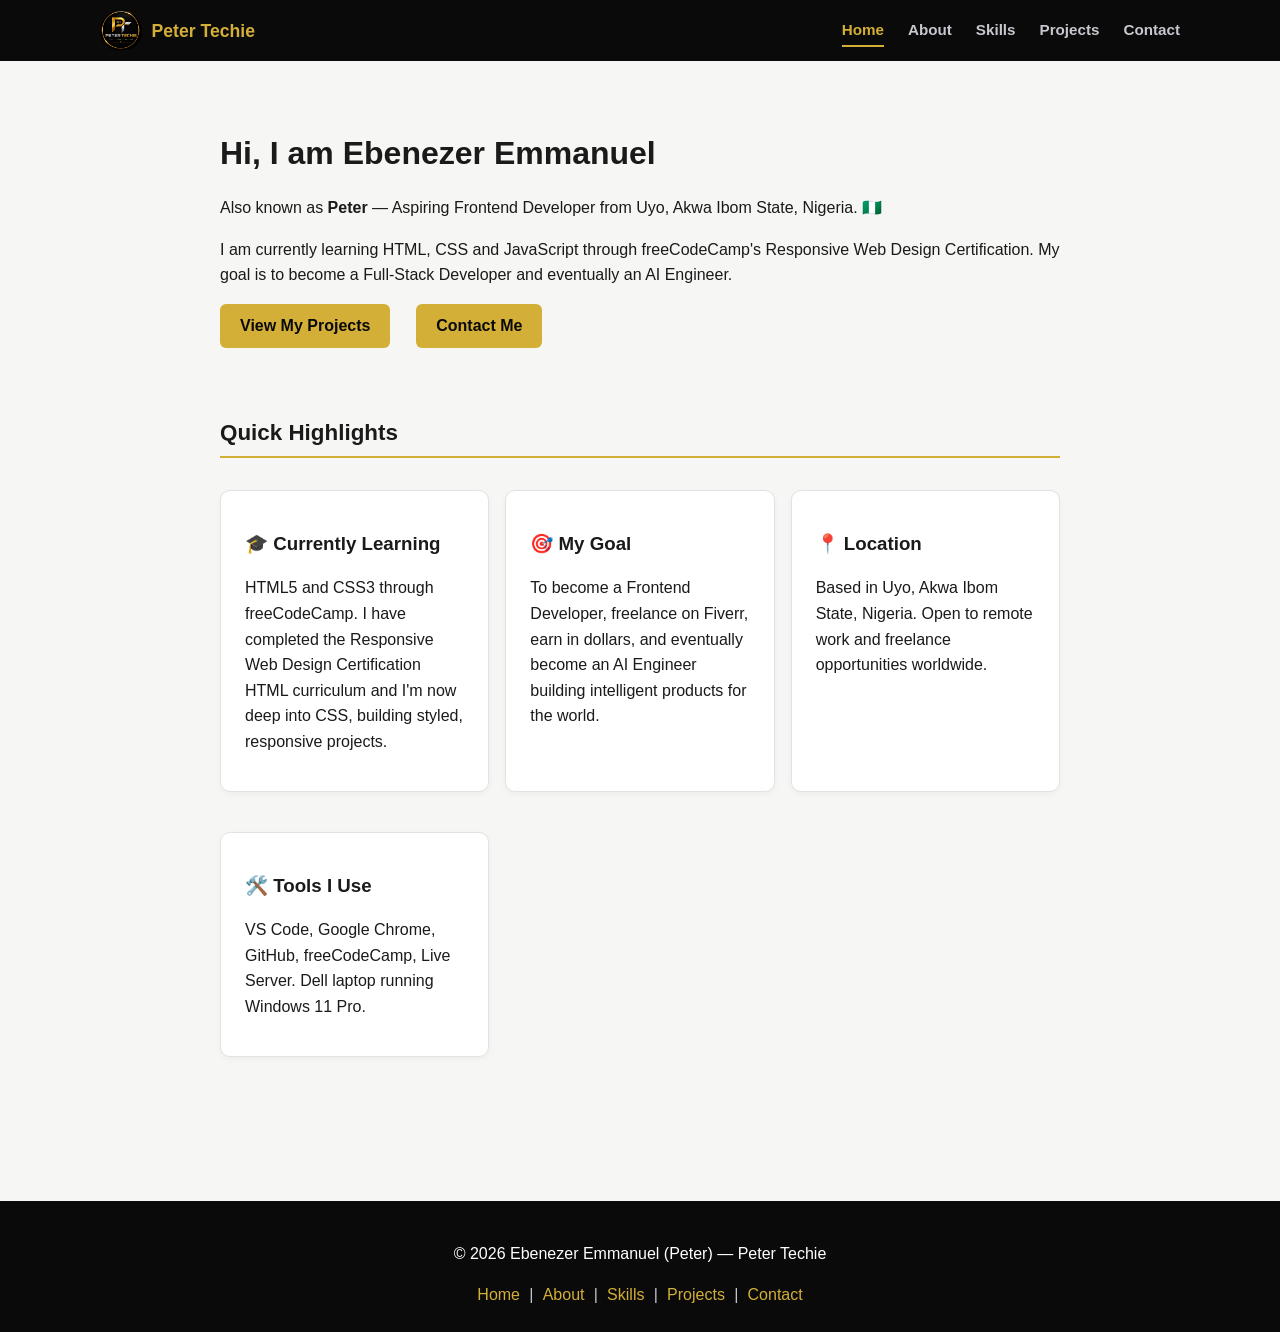
<file: index.html>
<!DOCTYPE html>
<html lang="en">
  <head>
    <meta charset="UTF-8" />
    <meta name="viewport" content="width=device-width, initial-scale=1.0" />
    <meta name="description" content="Ebenezer Emmanuel (Peter) - Aspiring Frontend Developer from Uyo, Nigeria. Learning HTML, CSS and JavaScript.">
    <meta property="og:title" content="Peter Techie - Frontend Developer">
    <meta property="og:type" content="website">
    <meta property="og:description" content="Aspiring Frontend Developer from Nigeria building toward AI Engineering.">
    <meta property="og:image" content="https://peter-techie.github.io/peter-techie-portfolio/logo.png">
    <meta property="og:url" content="https://peter-techie.github.io/peter-techie-portfolio/">
    <meta name="twitter:card" content="summary_large_image">
    <title>Peter Techie - Frontend Developer</title>
    <link rel="icon" type="image/png" href="logo.png">
    <link rel="stylesheet" href="styles.css">
  </head>
  <body>
    <header>
      <nav aria-label="Main Navigation">
        <div class="brand">
          <img src="logo.png" alt="Peter Techie logo" />
          <span>Peter Techie</span>
        </div>
        <ul>
          <li><a href="index.html" aria-current="page">Home</a></li>
          <li><a href="about.html">About</a></li>
          <li><a href="skills.html">Skills</a></li>
          <li><a href="projects.html">Projects</a></li>
          <li><a href="contact.html">Contact</a></li>
        </ul>
      </nav>
    </header>
    <main>
      <section aria-labelledby="hero-heading">
        <h1 id="hero-heading">
          Hi, I am Ebenezer Emmanuel
        </h1>
        <p>
          Also known as <strong>Peter</strong> — Aspiring Frontend Developer
          from Uyo, Akwa Ibom State, Nigeria. 🇳🇬
        </p>
        <p>
          I am currently learning HTML, CSS and JavaScript through
          freeCodeCamp's Responsive Web Design Certification.
          My goal is to become a Full-Stack Developer and eventually
          an AI Engineer.
        </p>
        <p>
          <a href="projects.html">View My Projects</a>
          &nbsp;&nbsp;
          <a href="contact.html">Contact Me</a>
        </p>
      </section>

      <section aria-labelledby="highlights-heading">
        <h2 id="highlights-heading">Quick Highlights</h2>

        <article>
          <h3>🎓 Currently Learning</h3>
          <p>
            HTML5 and CSS3 through freeCodeCamp.
            I have completed the Responsive Web Design Certification HTML curriculum
            and I'm now deep into CSS, building styled, responsive projects.
          </p>
        </article>

        <article>
          <h3>🎯 My Goal</h3>
          <p>
            To become a Frontend Developer, freelance on Fiverr,
            earn in dollars, and eventually become an AI Engineer
            building intelligent products for the world.
          </p>
        </article>

        <article>
          <h3>📍 Location</h3>
          <p>
            Based in Uyo, Akwa Ibom State, Nigeria.
            Open to remote work and freelance opportunities worldwide.
          </p>
        </article>

        <article>
          <h3>🛠️ Tools I Use</h3>
          <p>
            VS Code, Google Chrome, GitHub, freeCodeCamp, Live Server.
            Dell laptop running Windows 11 Pro.
          </p>
        </article>

      </section>

    </main>

    <footer>
      <p>
        &copy; 2026 Ebenezer Emmanuel (Peter) — Peter Techie
      </p>
      <nav aria-label="Footer Navigation">
        <a href="index.html">Home</a> |
        <a href="about.html">About</a> |
        <a href="skills.html">Skills</a> |
        <a href="projects.html">Projects</a> |
        <a href="contact.html">Contact</a>
      </nav>
    </footer>

  </body>
</html>
</file>
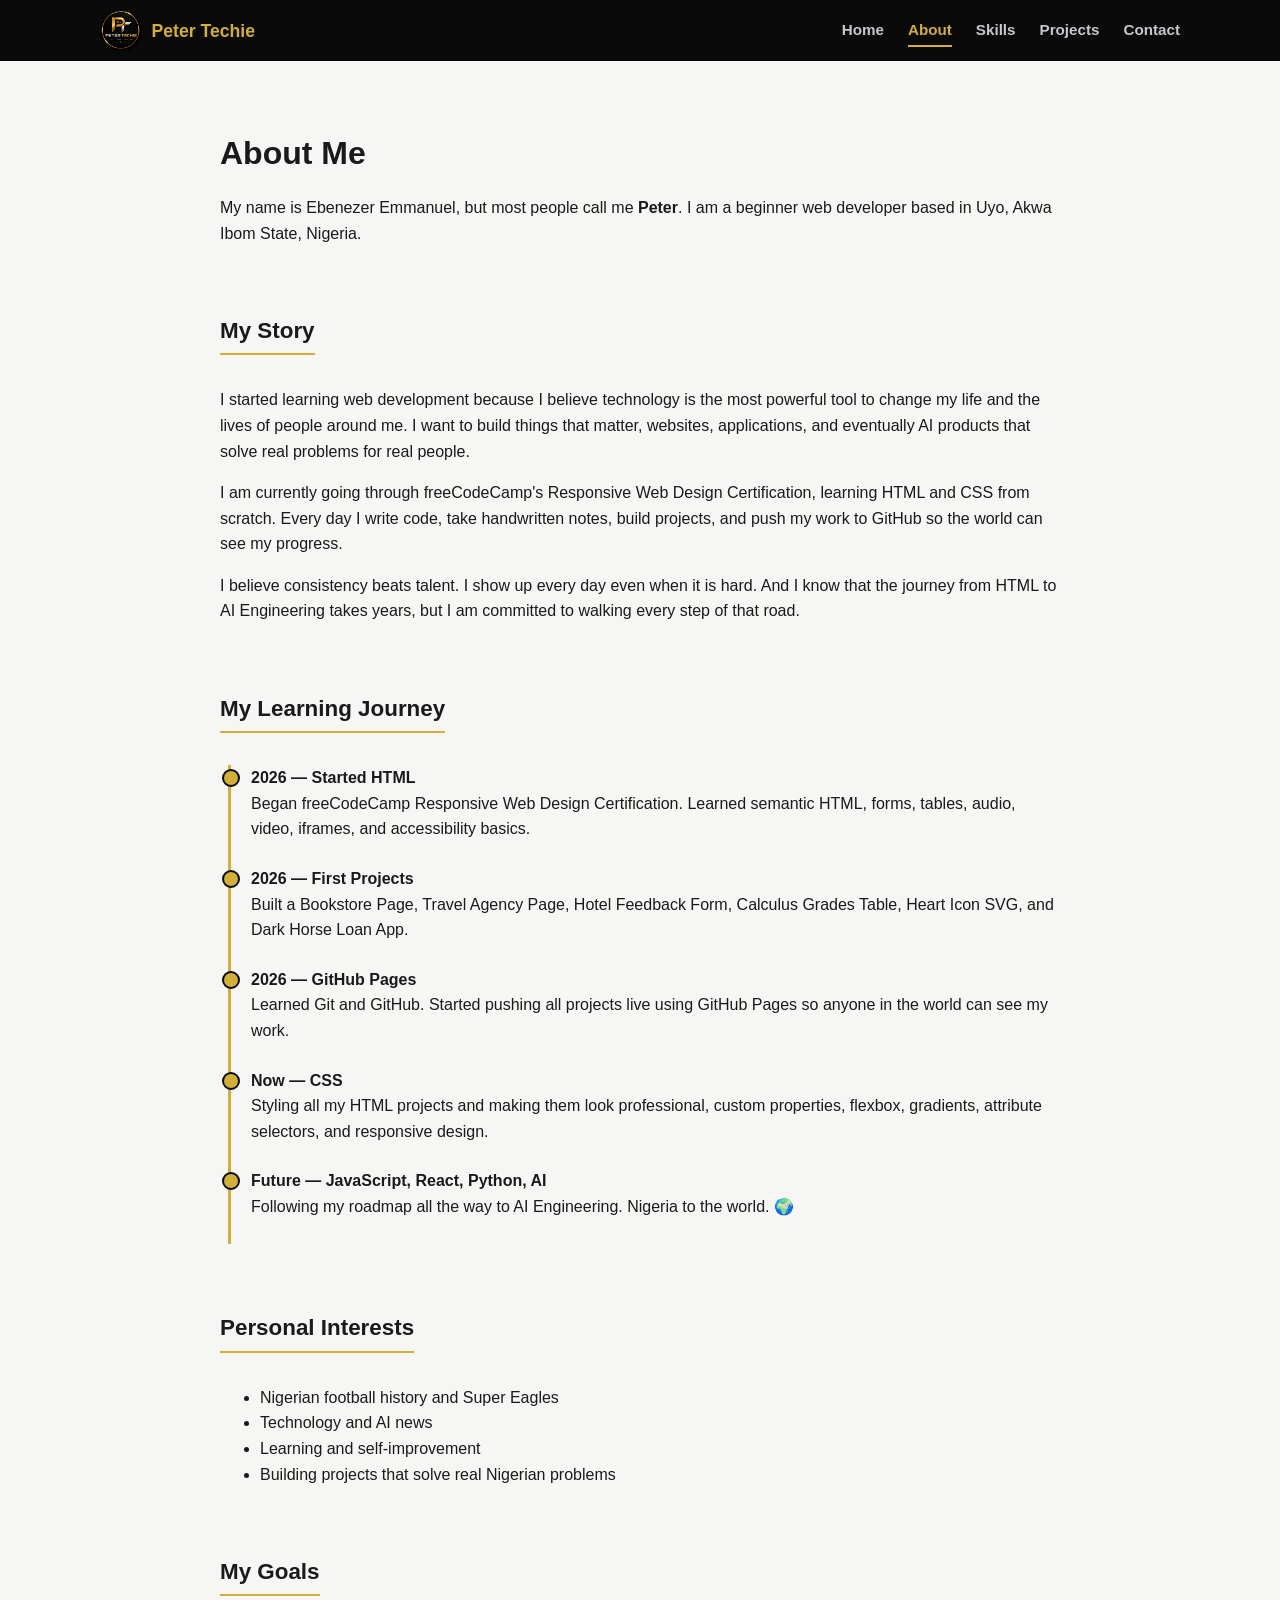
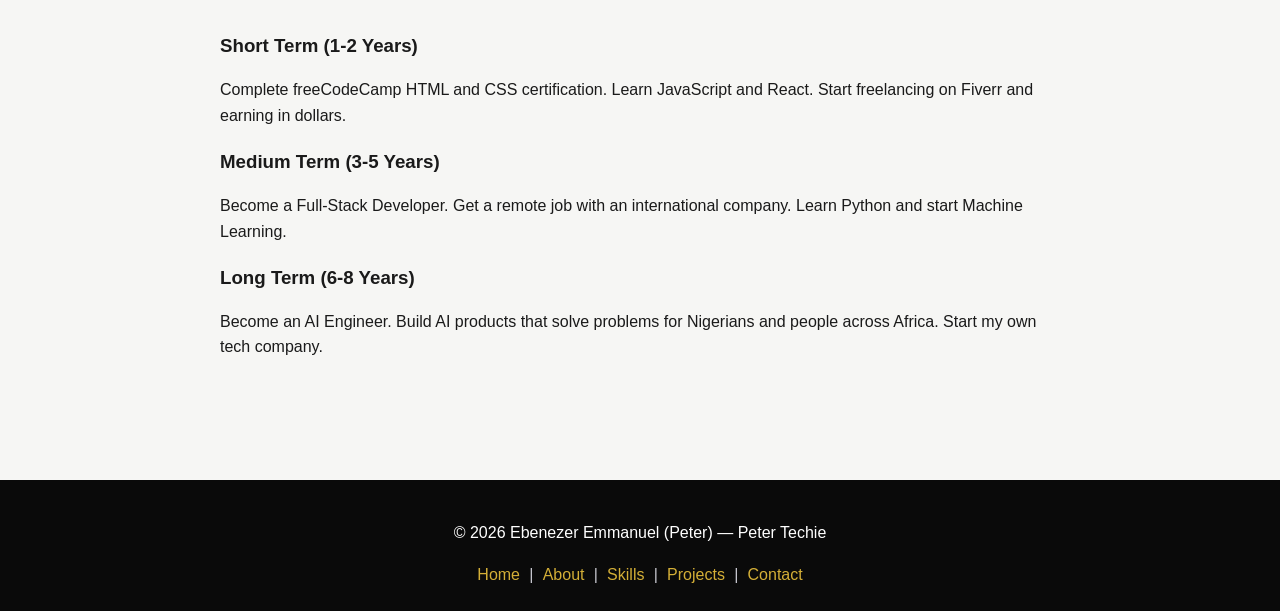
<file: about.html>
<!DOCTYPE html>
<html lang="en">
  <head>
    <meta charset="UTF-8" />
    <meta name="viewport" content="width=device-width, initial-scale=1.0" />
    <meta
      name="description"
      content="Learn about Ebenezer Emmanuel (Peter) - his journey into web development and his goals."
    />
    <meta property="og:title" content="About - Peter Techie">
    <meta property="og:type" content="website">
    <meta property="og:description" content="The story behind Peter Techie's journey from HTML to AI Engineering.">
    <meta property="og:image" content="https://peter-techie.github.io/peter-techie-portfolio/logo.png">
    <meta property="og:url" content="https://peter-techie.github.io/peter-techie-portfolio/about.html">
    <meta name="twitter:card" content="summary_large_image">
    <title>About - Peter Techie</title>
    <link rel="icon" type="image/png" href="logo.png">
    <link rel="stylesheet" href="styles.css">
  </head>
  <body>

    <header>
      <nav aria-label="Main Navigation">
        <div class="brand">
          <img src="logo.png" alt="Peter Techie logo" />
          <span>Peter Techie</span>
        </div>
        <ul>
          <li><a href="index.html">Home</a></li>
          <li><a href="about.html" aria-current="page">About</a></li>
          <li><a href="skills.html">Skills</a></li>
          <li><a href="projects.html">Projects</a></li>
          <li><a href="contact.html">Contact</a></li>
        </ul>
      </nav>
    </header>

    <main>

      <section aria-labelledby="about-heading">
        <h1 id="about-heading">About Me</h1>
        <p>
          My name is Ebenezer Emmanuel, but most people call me
          <strong>Peter</strong>. I am a beginner web developer
          based in Uyo, Akwa Ibom State, Nigeria.
        </p>
      </section>

      <section aria-labelledby="story-heading">
        <h2 id="story-heading">My Story</h2>
        <p>
          I started learning web development because I believe technology
          is the most powerful tool to change my life and the lives of
          people around me. I want to build things that matter,
          websites, applications, and eventually AI products that solve
          real problems for real people.
        </p>
        <p>
          I am currently going through freeCodeCamp's Responsive Web
          Design Certification, learning HTML and CSS from scratch.
          Every day I write code, take handwritten notes, build projects,
          and push my work to GitHub so the world can see my progress.
        </p>
        <p>
          I believe consistency beats talent. I show up every day
          even when it is hard. And I know that the journey from
          HTML to AI Engineering takes years, but I am committed
          to walking every step of that road.
        </p>
      </section>

      <section aria-labelledby="journey-heading">
        <h2 id="journey-heading">My Learning Journey</h2>

        <ol>
          <li>
            <strong>2026 — Started HTML</strong><br />
            Began freeCodeCamp Responsive Web Design Certification.
            Learned semantic HTML, forms, tables, audio, video,
            iframes, and accessibility basics.
          </li>
          <li>
            <strong>2026 — First Projects</strong><br />
            Built a Bookstore Page, Travel Agency Page, Hotel Feedback Form,
            Calculus Grades Table, Heart Icon SVG, and Dark Horse Loan App.
          </li>
          <li>
            <strong>2026 — GitHub Pages</strong><br />
            Learned Git and GitHub. Started pushing all projects live
            using GitHub Pages so anyone in the world can see my work.
          </li>
          <li>
            <strong>Now — CSS</strong><br />
            Styling all my HTML projects and making them look
            professional, custom properties, flexbox, gradients,
            attribute selectors, and responsive design.
          </li>
          <li>
            <strong>Future — JavaScript, React, Python, AI</strong><br />
            Following my roadmap all the way to AI Engineering.
            Nigeria to the world. 🌍
          </li>
        </ol>

      </section>

      <section aria-labelledby="personal-heading">
        <h2 id="personal-heading">Personal Interests</h2>
        <ul>
          <li>Nigerian football history and Super Eagles</li>
          <li>Technology and AI news</li>
          <li>Learning and self-improvement</li>
          <li>Building projects that solve real Nigerian problems</li>
        </ul>
      </section>

      <section aria-labelledby="goals-heading">
        <h2 id="goals-heading">My Goals</h2>

        <article>
          <h3>Short Term (1-2 Years)</h3>
          <p>
            Complete freeCodeCamp HTML and CSS certification.
            Learn JavaScript and React.
            Start freelancing on Fiverr and earning in dollars.
          </p>
        </article>

        <article>
          <h3>Medium Term (3-5 Years)</h3>
          <p>
            Become a Full-Stack Developer.
            Get a remote job with an international company.
            Learn Python and start Machine Learning.
          </p>
        </article>

        <article>
          <h3>Long Term (6-8 Years)</h3>
          <p>
            Become an AI Engineer.
            Build AI products that solve problems for Nigerians
            and people across Africa.
            Start my own tech company.
          </p>
        </article>

      </section>

    </main>

    <footer>
      <p>
        &copy; 2026 Ebenezer Emmanuel (Peter) — Peter Techie
      </p>
      <nav aria-label="Footer Navigation">
        <a href="index.html">Home</a> |
        <a href="about.html">About</a> |
        <a href="skills.html">Skills</a> |
        <a href="projects.html">Projects</a> |
        <a href="contact.html">Contact</a>
      </nav>
    </footer>

  </body>
</html>
</file>
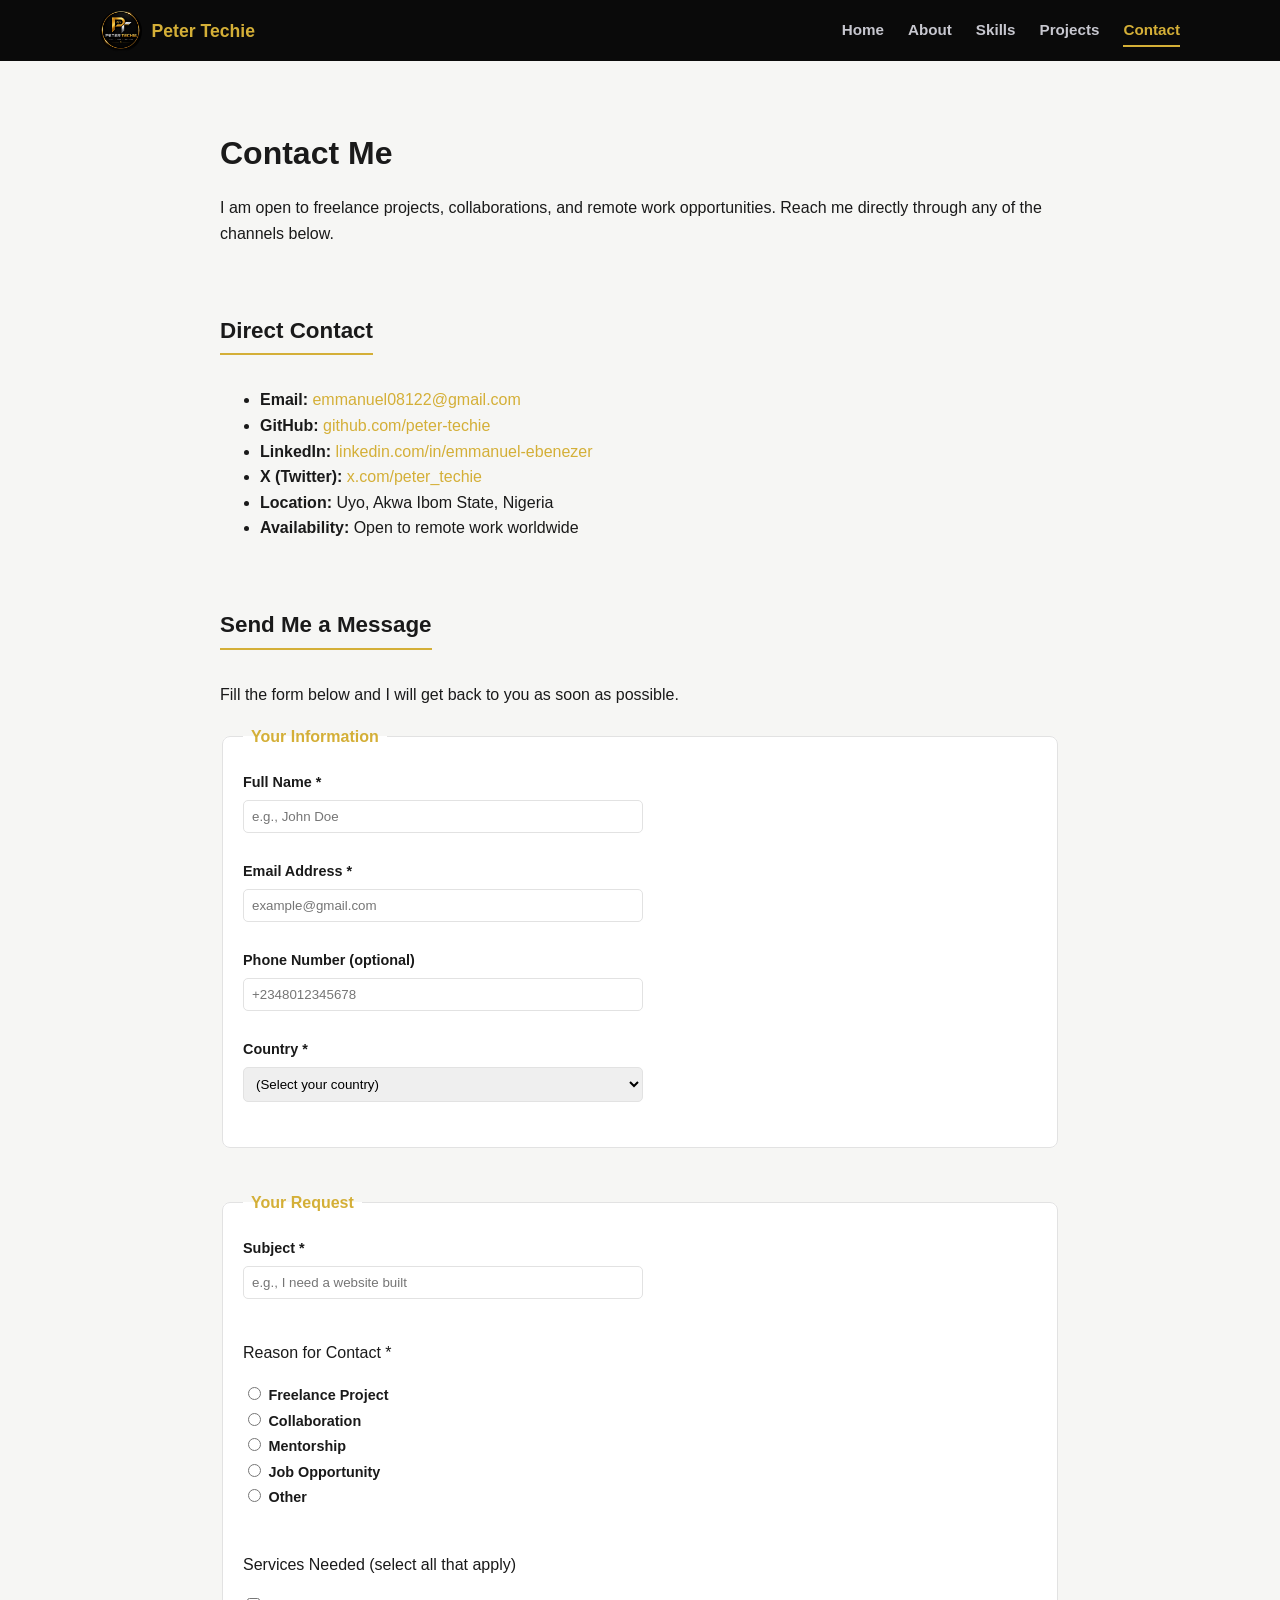
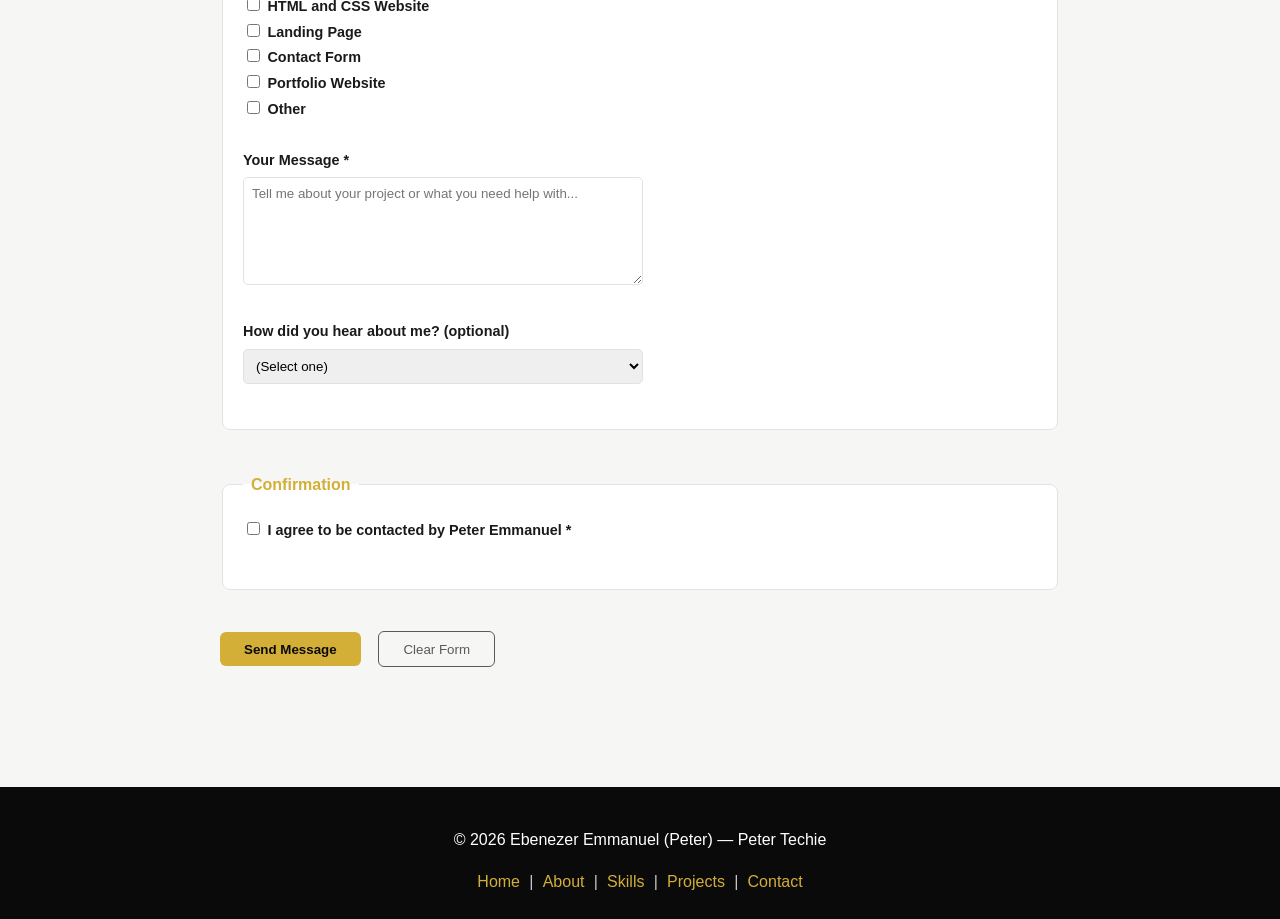
<file: contact.html>
<!DOCTYPE html>
<html lang="en">
  <head>
    <meta charset="UTF-8" />
    <meta name="viewport" content="width=device-width, initial-scale=1.0" />
    <meta
      name="description"
      content="Contact Ebenezer Emmanuel (Peter) for freelance web development work or collaboration."
    />
    <meta property="og:title" content="Contact - Peter Techie">
    <meta property="og:type" content="website">
    <meta property="og:description" content="Get in touch with Peter Techie for freelance work, collaboration, or remote opportunities.">
    <meta property="og:image" content="https://peter-techie.github.io/peter-techie-portfolio/logo.png">
    <meta property="og:url" content="https://peter-techie.github.io/peter-techie-portfolio/contact.html">
    <meta name="twitter:card" content="summary_large_image">
    <title>Contact - Peter Techie</title>
    <link rel="icon" type="image/png" href="logo.png">
    <link rel="stylesheet" href="styles.css">
  </head>
  <body>

    <header>
      <nav aria-label="Main Navigation">
        <div class="brand">
          <img src="logo.png" alt="Peter Techie logo" />
          <span>Peter Techie</span>
        </div>
        <ul>
          <li><a href="index.html">Home</a></li>
          <li><a href="about.html">About</a></li>
          <li><a href="skills.html">Skills</a></li>
          <li><a href="projects.html">Projects</a></li>
          <li><a href="contact.html" aria-current="page">Contact</a></li>
        </ul>
      </nav>
    </header>

    <main>

      <section aria-labelledby="contact-heading">
        <h1 id="contact-heading">Contact Me</h1>
        <p>
          I am open to freelance projects, collaborations,
          and remote work opportunities. Reach me directly
          through any of the channels below.
        </p>
      </section>

      <section aria-labelledby="direct-heading">
        <h2 id="direct-heading">Direct Contact</h2>
        <ul>
          <li>
            <strong>Email:</strong>
            <a href="mailto:emmanuel08122@gmail.com">emmanuel08122@gmail.com</a>
          </li>
          <li>
            <strong>GitHub:</strong>
            <a
              href="https://github.com/peter-techie"
              target="_blank"
              rel="noopener noreferrer"
            >
              github.com/peter-techie
            </a>
          </li>
          <li>
            <strong>LinkedIn:</strong>
            <a
              href="https://linkedin.com/in/emmanuel-ebenezer-a4bb1241a"
              target="_blank"
              rel="noopener noreferrer"
            >
              linkedin.com/in/emmanuel-ebenezer
            </a>
          </li>
          <li>
            <strong>X (Twitter):</strong>
            <a
              href="https://x.com/peter_techie"
              target="_blank"
              rel="noopener noreferrer"
            >
              x.com/peter_techie
            </a>
          </li>
          <li>
            <strong>Location:</strong>
            Uyo, Akwa Ibom State, Nigeria
          </li>
          <li>
            <strong>Availability:</strong>
            Open to remote work worldwide
          </li>
        </ul>
      </section>

      <section aria-labelledby="form-heading">
        <h2 id="form-heading">Send Me a Message</h2>
        <p>
          Fill the form below and I will get back to you
          as soon as possible.
        </p>

        <form action="" method="GET" aria-label="Contact form">

          <fieldset>
            <legend>Your Information</legend>

            <label for="fullName">Full Name *</label><br />
            <input
              type="text"
              id="fullName"
              name="fullName"
              placeholder="e.g., John Doe"
              required
              minlength="2"
              maxlength="100"
              autocomplete="name"
            /><br /><br />

            <label for="email">Email Address *</label><br />
            <input
              type="email"
              id="email"
              name="email"
              placeholder="example@gmail.com"
              required
              minlength="6"
              maxlength="100"
              autocomplete="email"
            /><br /><br />

            <label for="phone">
              Phone Number
              <span>(optional)</span>
            </label><br />
            <input
              type="tel"
              id="phone"
              name="phone"
              placeholder="+2348012345678"
              minlength="11"
              maxlength="15"
              autocomplete="tel"
            /><br /><br />

            <label for="country">Country *</label><br />
            <select id="country" name="country" required>
              <option value="">(Select your country)</option>
              <option value="nigeria">Nigeria</option>
              <option value="ghana">Ghana</option>
              <option value="kenya">Kenya</option>
              <option value="southafrica">South Africa</option>
              <option value="uk">United Kingdom</option>
              <option value="usa">United States</option>
              <option value="canada">Canada</option>
              <option value="other">Other</option>
            </select><br /><br />

          </fieldset>

          <br />

          <fieldset>
            <legend>Your Request</legend>

            <label for="subject">Subject *</label><br />
            <input
              type="text"
              id="subject"
              name="subject"
              placeholder="e.g., I need a website built"
              required
              minlength="5"
              maxlength="150"
            /><br /><br />

            <p id="reason-label">Reason for Contact *</p>
            <div role="group" aria-labelledby="reason-label">

              <input
                type="radio"
                id="freelance"
                name="reason"
                value="freelance"
                required
              />
              <label for="freelance">Freelance Project</label><br />

              <input
                type="radio"
                id="collaboration"
                name="reason"
                value="collaboration"
              />
              <label for="collaboration">Collaboration</label><br />

              <input
                type="radio"
                id="mentorship"
                name="reason"
                value="mentorship"
              />
              <label for="mentorship">Mentorship</label><br />

              <input
                type="radio"
                id="job"
                name="reason"
                value="job"
              />
              <label for="job">Job Opportunity</label><br />

              <input
                type="radio"
                id="other-reason"
                name="reason"
                value="other"
              />
              <label for="other-reason">Other</label>

            </div><br />

            <p id="services-label">
              Services Needed (select all that apply)
            </p>
            <div role="group" aria-labelledby="services-label">

              <input
                type="checkbox"
                id="html-css"
                name="services"
                value="html-css"
              />
              <label for="html-css">HTML and CSS Website</label><br />

              <input
                type="checkbox"
                id="landing-page"
                name="services"
                value="landing-page"
              />
              <label for="landing-page">Landing Page</label><br />

              <input
                type="checkbox"
                id="contact-form"
                name="services"
                value="contact-form"
              />
              <label for="contact-form">Contact Form</label><br />

              <input
                type="checkbox"
                id="portfolio-site"
                name="services"
                value="portfolio-site"
              />
              <label for="portfolio-site">Portfolio Website</label><br />

              <input
                type="checkbox"
                id="other-service"
                name="services"
                value="other"
              />
              <label for="other-service">Other</label>

            </div><br />

            <label for="message">Your Message *</label><br />
            <textarea
              id="message"
              name="message"
              rows="6"
              cols="50"
              placeholder="Tell me about your project or what you need help with..."
              required
              minlength="20"
            ></textarea><br /><br />

            <label for="hearAbout">
              How did you hear about me?
              <span>(optional)</span>
            </label><br />
            <select id="hearAbout" name="hearAbout">
              <option value="">(Select one)</option>
              <option value="github">GitHub</option>
              <option value="linkedin">LinkedIn</option>
              <option value="twitter">X (Twitter)</option>
              <option value="referral">Friend or Colleague</option>
              <option value="google">Google Search</option>
              <option value="fiverr">Fiverr</option>
              <option value="other">Other</option>
            </select><br /><br />

          </fieldset>

          <br />

          <fieldset>
            <legend>Confirmation</legend>

            <input
              type="checkbox"
              id="agreeContact"
              name="agreeContact"
              value="yes"
              required
            />
            <label for="agreeContact">
              I agree to be contacted by Peter Emmanuel *
            </label><br /><br />

          </fieldset>

          <br />

          <button type="submit">Send Message</button>
          &nbsp;&nbsp;
          <button type="reset">Clear Form</button>

        </form>

      </section>

    </main>

    <footer>
      <p>
        &copy; 2026 Ebenezer Emmanuel (Peter) — Peter Techie
      </p>
      <nav aria-label="Footer Navigation">
        <a href="index.html">Home</a> |
        <a href="about.html">About</a> |
        <a href="skills.html">Skills</a> |
        <a href="projects.html">Projects</a> |
        <a href="contact.html">Contact</a>
      </nav>
    </footer>

  </body>
</html>
</file>
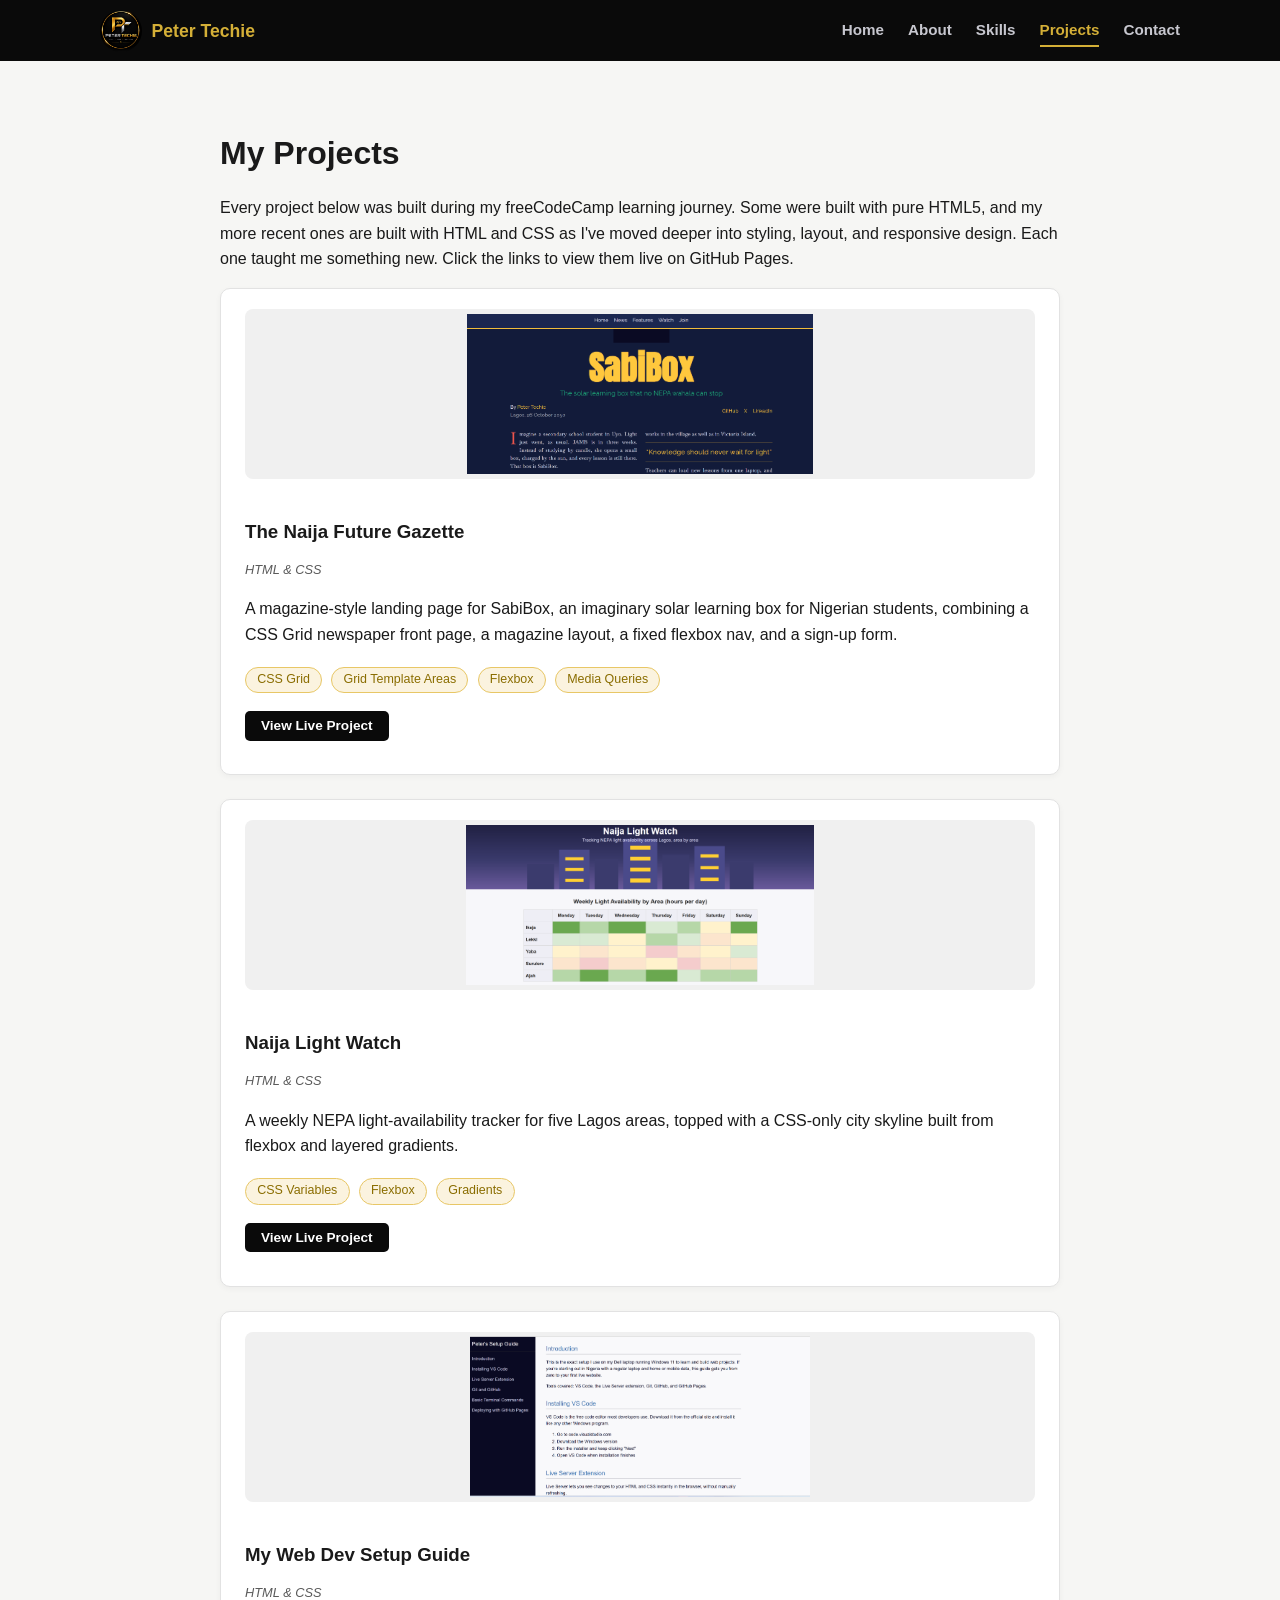
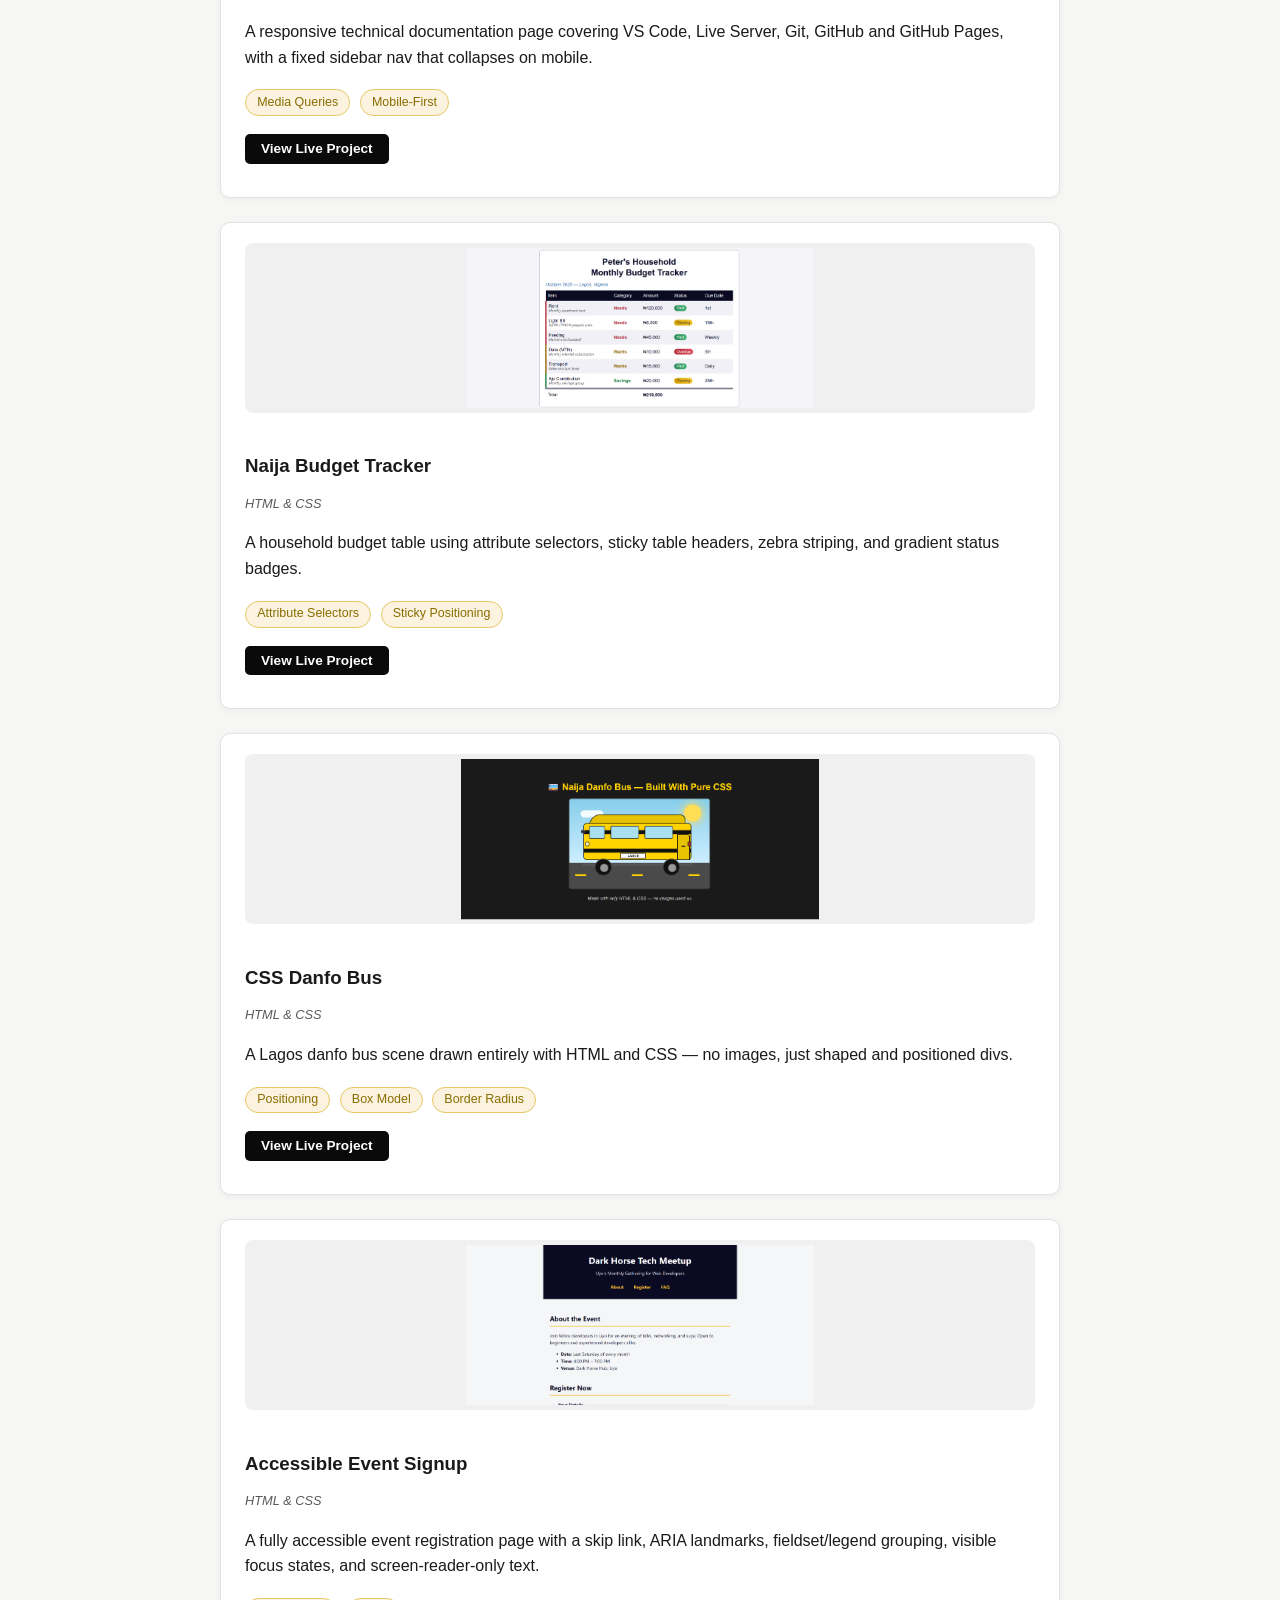
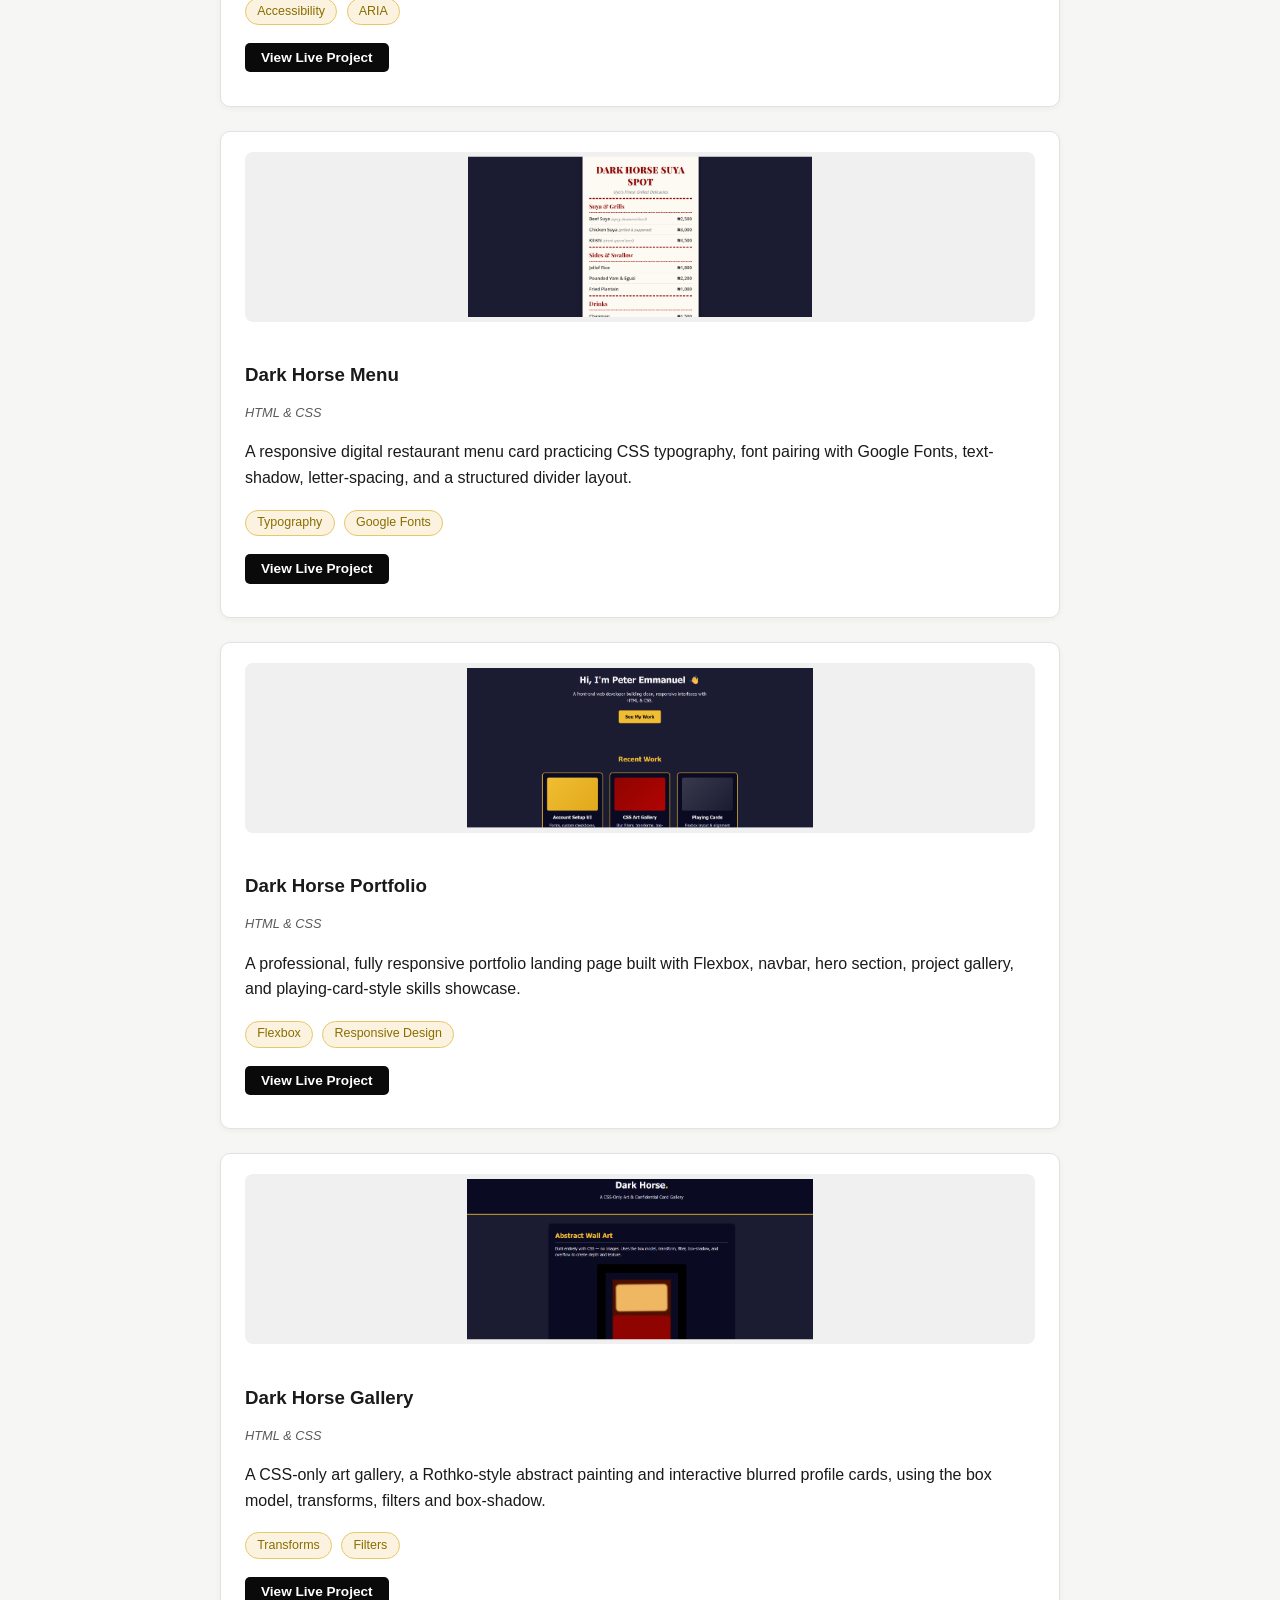
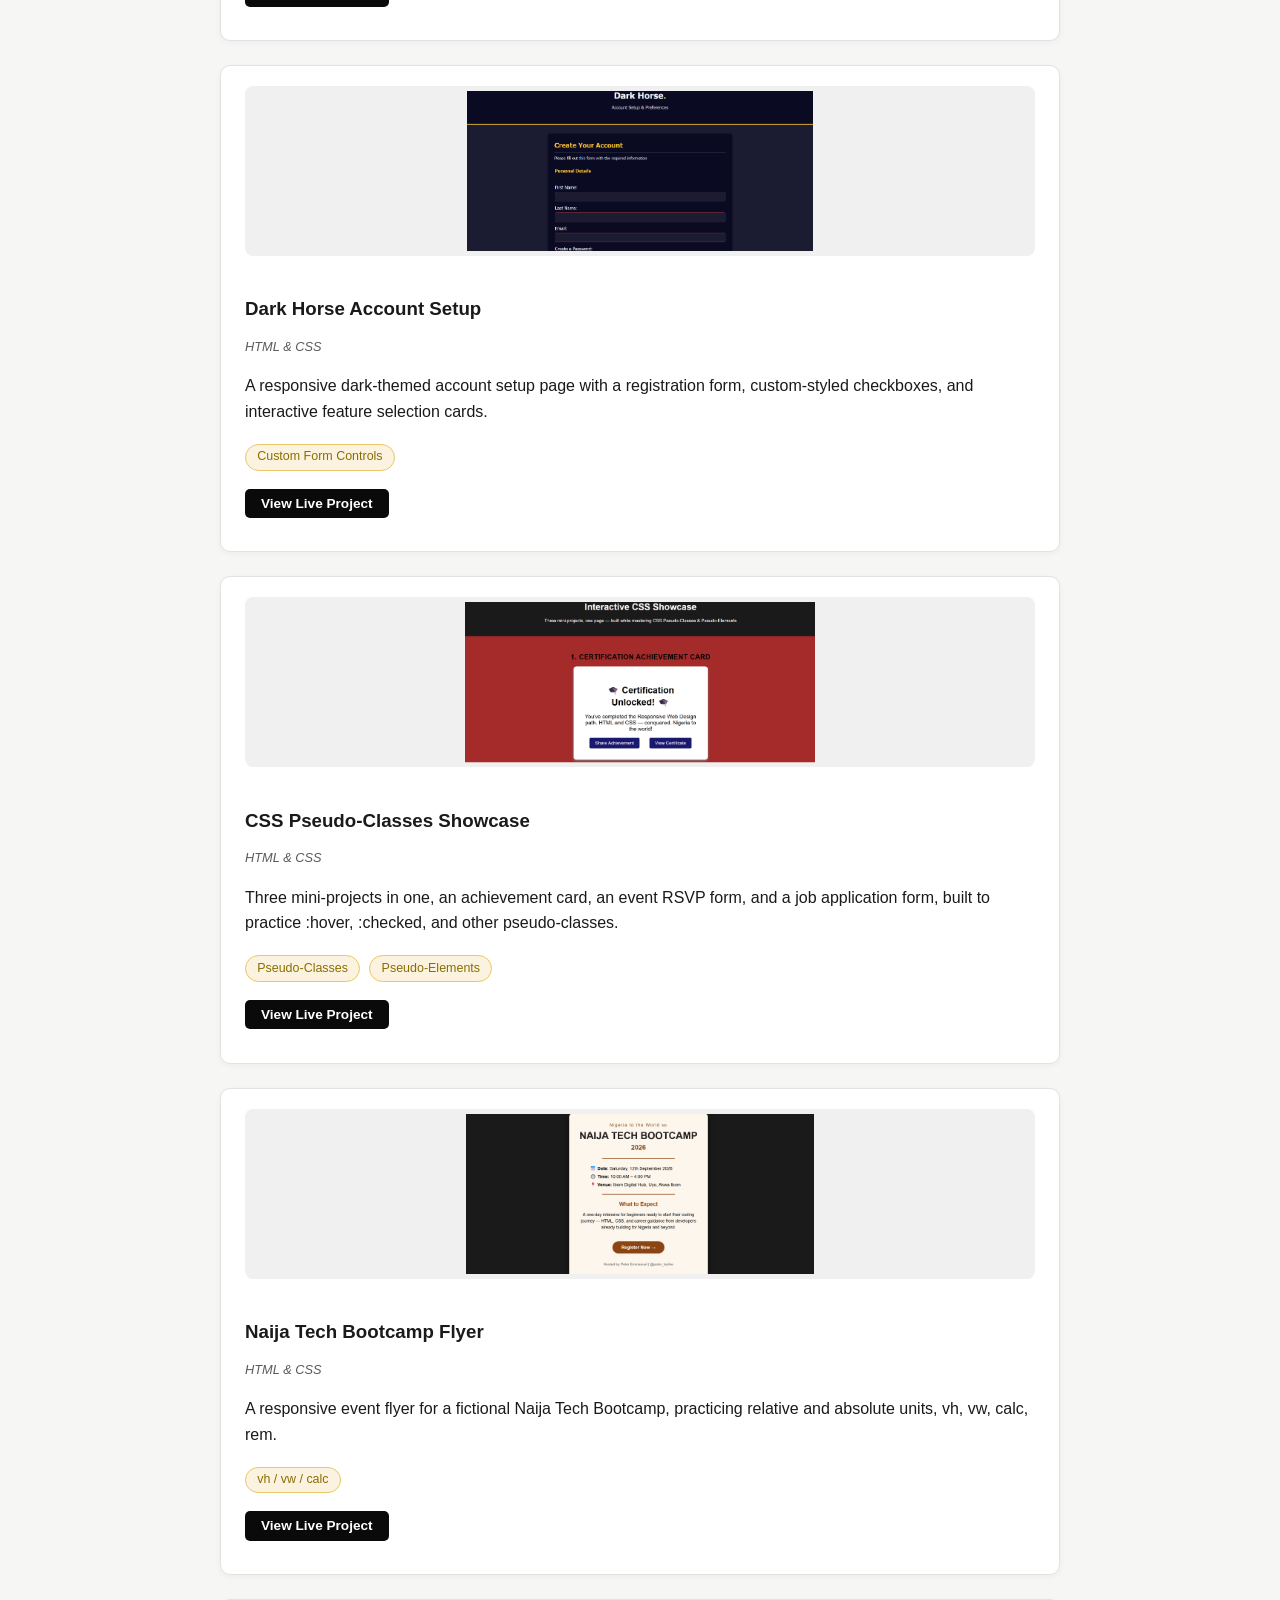
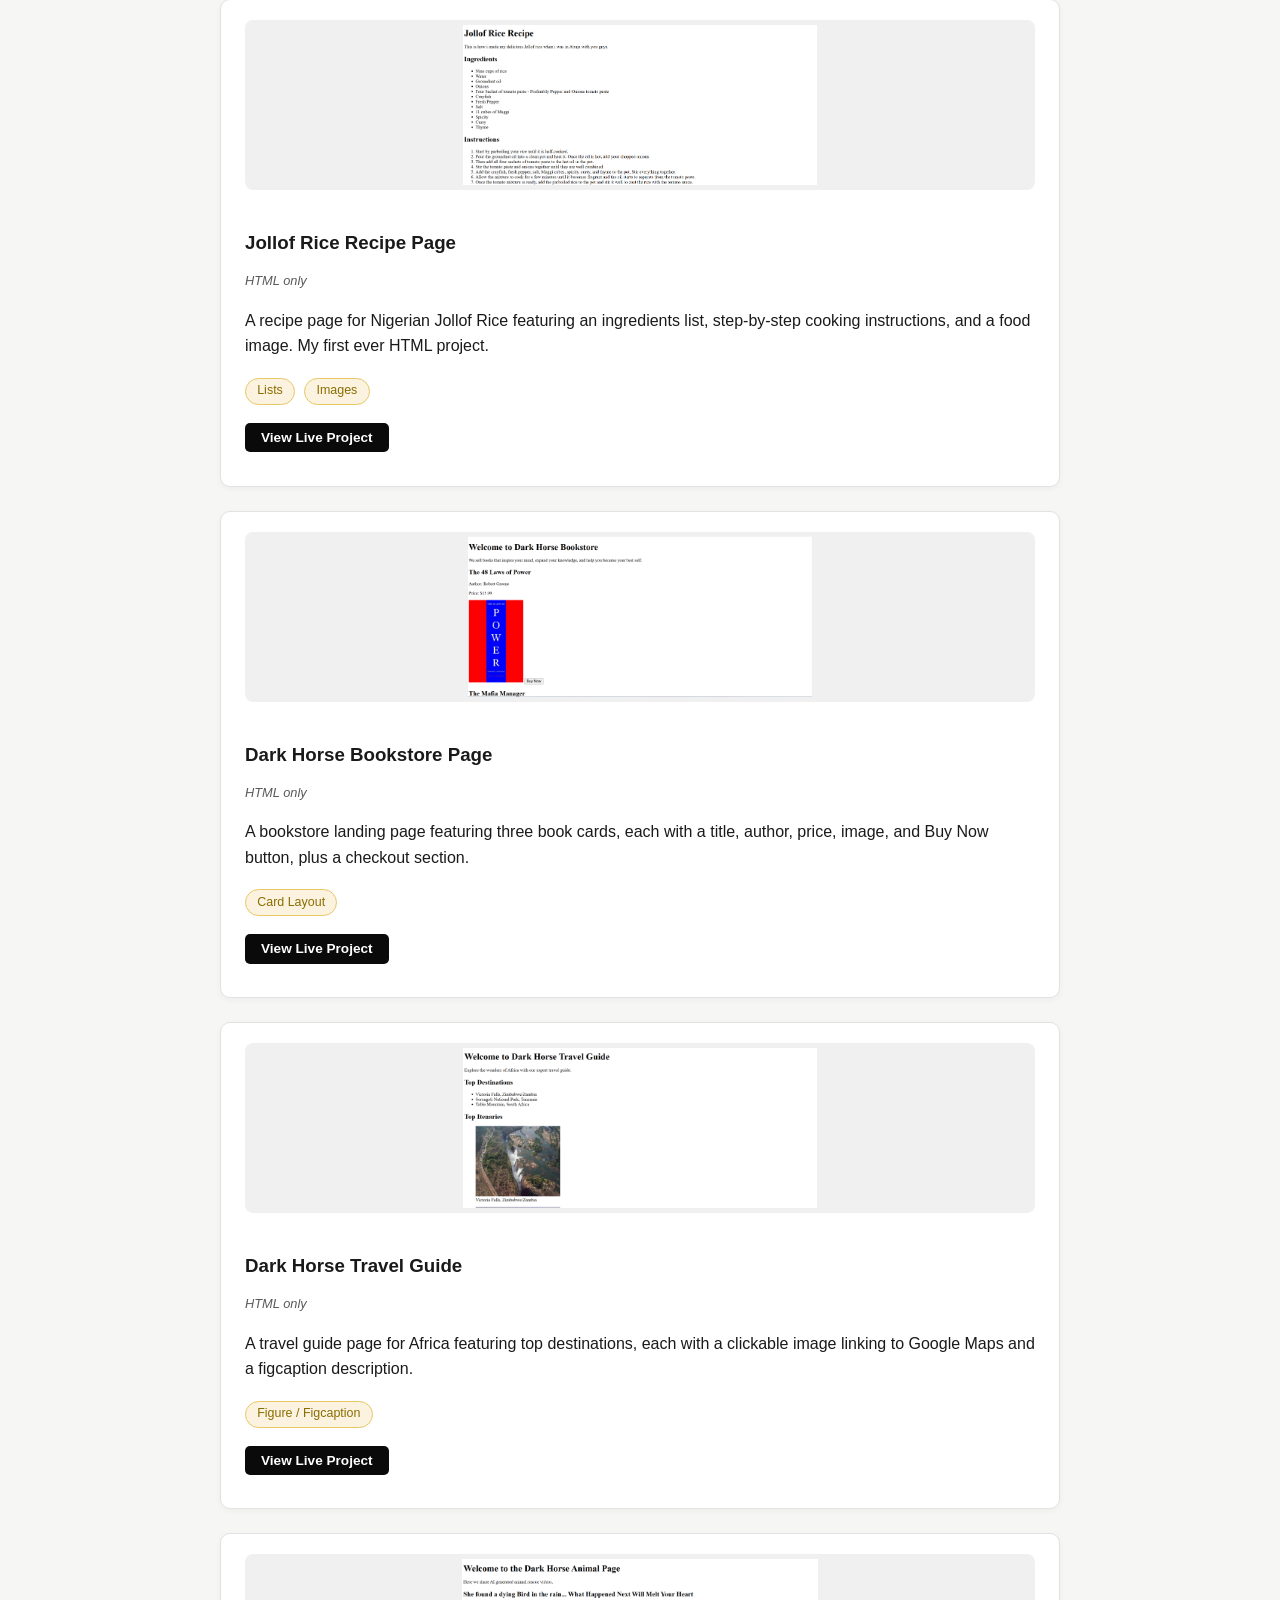
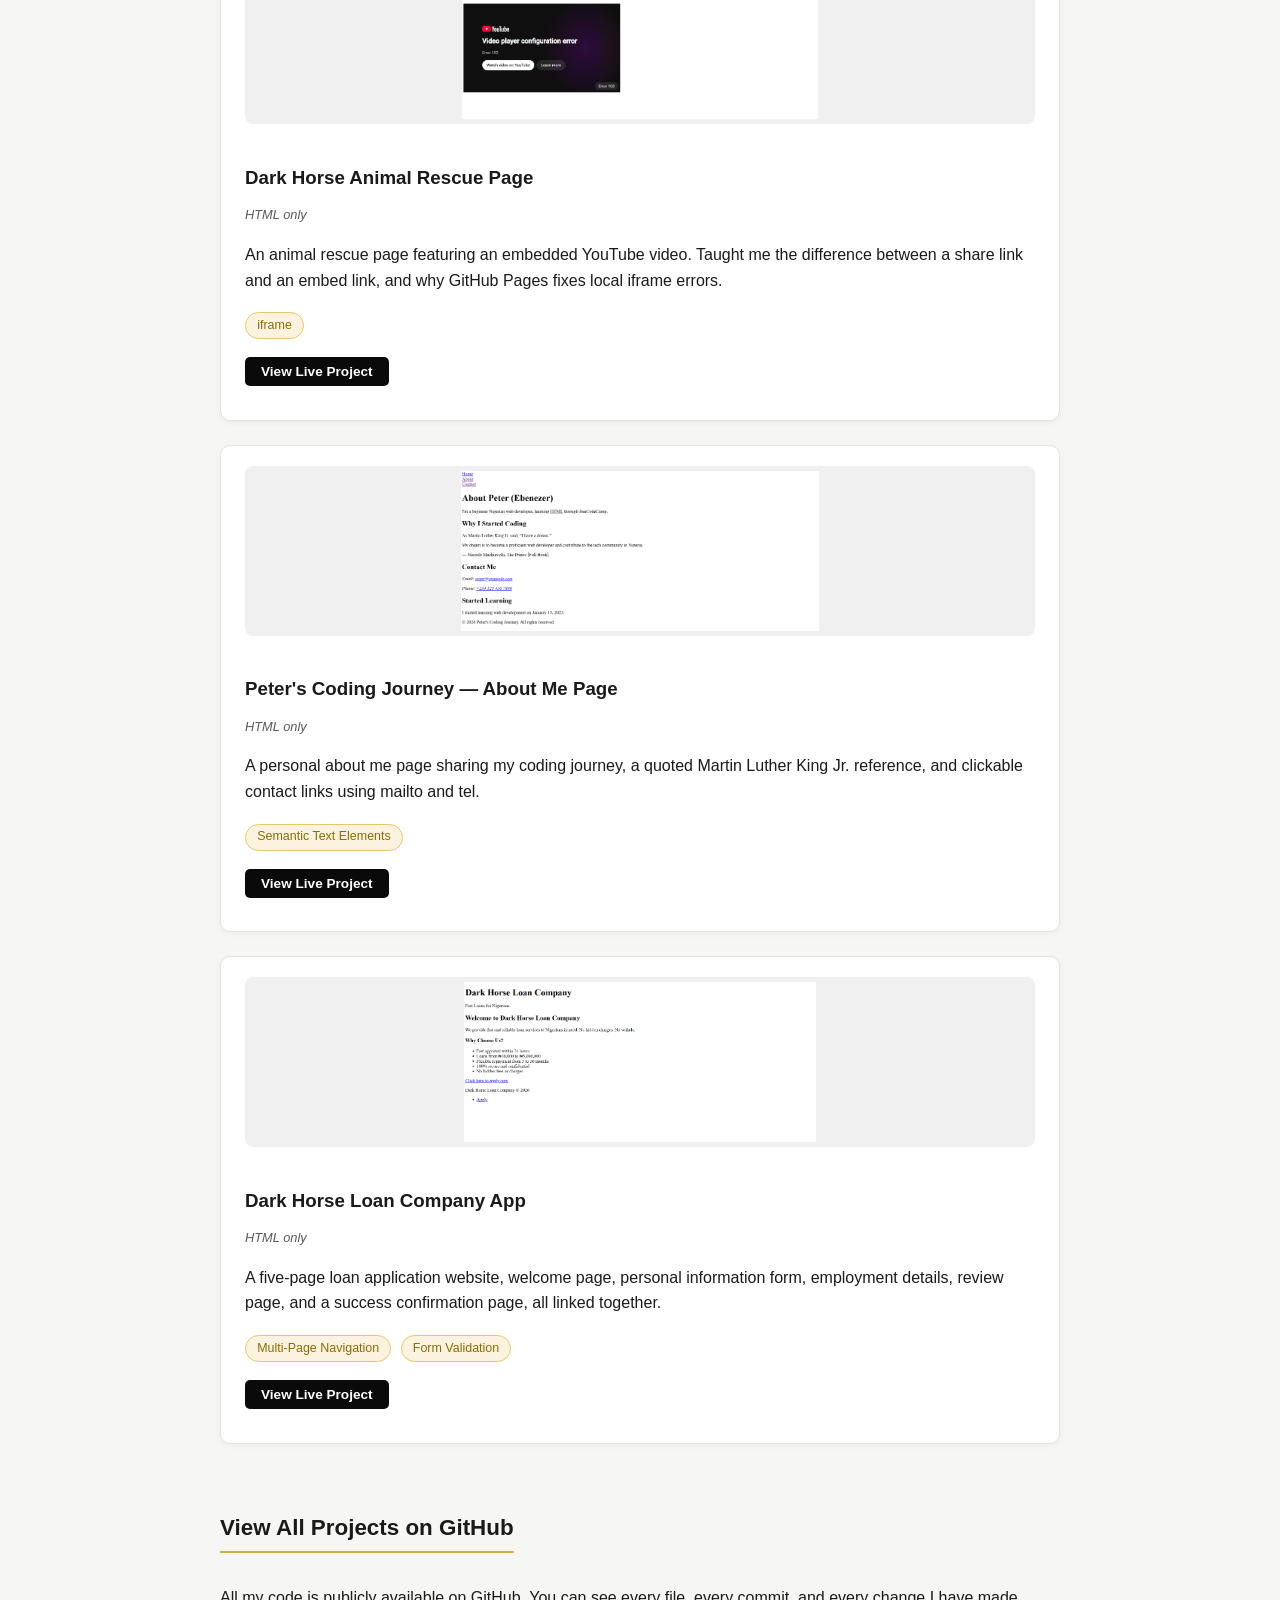
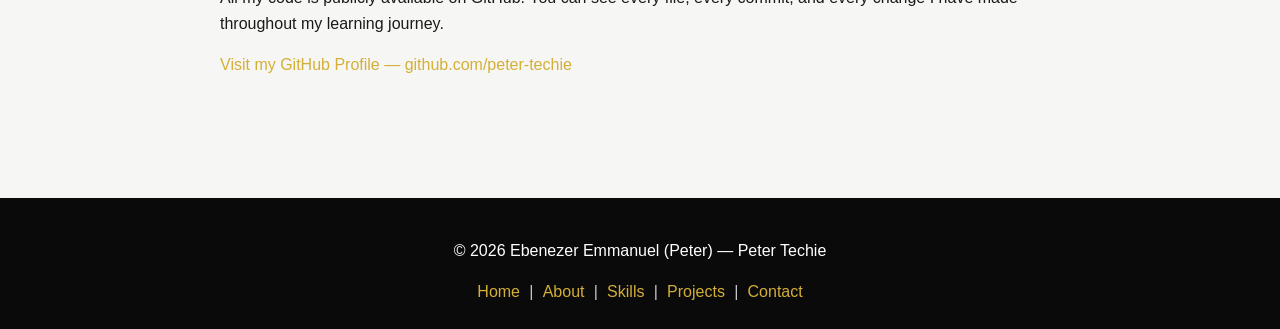
<file: projects.html>
<!DOCTYPE html>
<html lang="en">
  <head>
    <meta charset="UTF-8" />
    <meta name="viewport" content="width=device-width, initial-scale=1.0" />
    <meta
      name="description"
      content="HTML and CSS projects built by Ebenezer Emmanuel (Peter) during his web development journey."
    />
    <meta property="og:title" content="Projects - Peter Techie">
    <meta property="og:type" content="website">
    <meta property="og:description" content="HTML and CSS projects built by Peter Techie during his freeCodeCamp journey.">
    <meta property="og:image" content="https://peter-techie.github.io/peter-techie-portfolio/logo.png">
    <meta property="og:url" content="https://peter-techie.github.io/peter-techie-portfolio/projects.html">
    <meta name="twitter:card" content="summary_large_image">
    <title>Projects - Peter Techie</title>
    <link rel="icon" type="image/png" href="logo.png">
    <link rel="stylesheet" href="styles.css">
  </head>
  <body>

    <header>
      <nav aria-label="Main Navigation">
        <div class="brand">
          <img src="logo.png" alt="Peter Techie logo" />
          <span>Peter Techie</span>
        </div>
        <ul>
          <li><a href="index.html">Home</a></li>
          <li><a href="about.html">About</a></li>
          <li><a href="skills.html">Skills</a></li>
          <li><a href="projects.html" aria-current="page">Projects</a></li>
          <li><a href="contact.html">Contact</a></li>
        </ul>
      </nav>
    </header>

    <main>

      <section aria-labelledby="projects-heading">
        <h1 id="projects-heading">My Projects</h1>
        <p>
          Every project below was built during my freeCodeCamp learning
          journey. Some were built with pure HTML5, and my more recent
          ones are built with HTML and CSS as I've moved deeper into
          styling, layout, and responsive design. Each one taught me
          something new. Click the links to view them live on GitHub Pages.
        </p>
         <article class="project-card" aria-labelledby="gazette-heading">
          <img src="screenshots/naija-future-gazette.png" alt="The Naija Future Gazette preview" />
          <h3 id="gazette-heading">The Naija Future Gazette</h3>
          <p class="stack">HTML &amp; CSS</p>
          <p>
            A magazine-style landing page for SabiBox, an imaginary solar
            learning box for Nigerian students, combining a CSS Grid
            newspaper front page, a magazine layout, a fixed flexbox nav,
            and a sign-up form.
          </p>
          <div class="tags">
            <span class="tag">CSS Grid</span>
            <span class="tag">Grid Template Areas</span>
            <span class="tag">Flexbox</span>
            <span class="tag">Media Queries</span>
          </div>
          <p>
            <a href="https://peter-techie.github.io/naija-future-gazette/" target="_blank" rel="noopener noreferrer">View Live Project</a>
          </p>
        </article>
        
        <article class="project-card" aria-labelledby="light-watch-heading">
          <img src="screenshots/naija-light-watch.png" alt="Naija Light Watch preview" />
          <h3 id="light-watch-heading">Naija Light Watch</h3>
          <p class="stack">HTML &amp; CSS</p>
          <p>
            A weekly NEPA light-availability tracker for five Lagos areas,
            topped with a CSS-only city skyline built from flexbox and
            layered gradients.
          </p>
          <div class="tags">
            <span class="tag">CSS Variables</span>
            <span class="tag">Flexbox</span>
            <span class="tag">Gradients</span>
          </div>
          <p>
            <a href="https://peter-techie.github.io/naija-light-watch/" target="_blank" rel="noopener noreferrer">View Live Project</a>
          </p>
        </article>

        <article class="project-card" aria-labelledby="dev-setup-heading">
          <img src="screenshots/naija-dev-setup-guide.png" alt="My Web Dev Setup Guide preview" />
          <h3 id="dev-setup-heading">My Web Dev Setup Guide</h3>
          <p class="stack">HTML &amp; CSS</p>
          <p>
            A responsive technical documentation page covering VS Code,
            Live Server, Git, GitHub and GitHub Pages, with a fixed
            sidebar nav that collapses on mobile.
          </p>
          <div class="tags">
            <span class="tag">Media Queries</span>
            <span class="tag">Mobile-First</span>
          </div>
          <p>
            <a href="https://peter-techie.github.io/naija-dev-setup-guide/" target="_blank" rel="noopener noreferrer">View Live Project</a>
          </p>
        </article>

        <article class="project-card" aria-labelledby="budget-tracker-heading">
          <img src="screenshots/naija-budget-tracker.png" alt="Naija Budget Tracker preview" />
          <h3 id="budget-tracker-heading">Naija Budget Tracker</h3>
          <p class="stack">HTML &amp; CSS</p>
          <p>
            A household budget table using attribute selectors, sticky
            table headers, zebra striping, and gradient status badges.
          </p>
          <div class="tags">
            <span class="tag">Attribute Selectors</span>
            <span class="tag">Sticky Positioning</span>
          </div>
          <p>
            <a href="https://peter-techie.github.io/naija-budget-tracker/" target="_blank" rel="noopener noreferrer">View Live Project</a>
          </p>
        </article>

        <article class="project-card" aria-labelledby="danfo-heading">
          <img src="screenshots/css-danfo-bus.png" alt="CSS Danfo Bus preview" />
          <h3 id="danfo-heading">CSS Danfo Bus</h3>
          <p class="stack">HTML &amp; CSS</p>
          <p>
            A Lagos danfo bus scene drawn entirely with HTML and CSS —
            no images, just shaped and positioned divs.
          </p>
          <div class="tags">
            <span class="tag">Positioning</span>
            <span class="tag">Box Model</span>
            <span class="tag">Border Radius</span>
          </div>
          <p>
            <a href="https://peter-techie.github.io/css-danfo-bus/" target="_blank" rel="noopener noreferrer">View Live Project</a>
          </p>
        </article>

        <article class="project-card" aria-labelledby="signup-heading">
          <img src="screenshots/dark-horse-accessible-signup.png" alt="Accessible Event Signup preview" />
          <h3 id="signup-heading">Accessible Event Signup</h3>
          <p class="stack">HTML &amp; CSS</p>
          <p>
            A fully accessible event registration page with a skip link,
            ARIA landmarks, fieldset/legend grouping, visible focus
            states, and screen-reader-only text.
          </p>
          <div class="tags">
            <span class="tag">Accessibility</span>
            <span class="tag">ARIA</span>
          </div>
          <p>
            <a href="https://peter-techie.github.io/dark-horse-accessible-signup/" target="_blank" rel="noopener noreferrer">View Live Project</a>
          </p>
        </article>

        <article class="project-card" aria-labelledby="menu-heading">
          <img src="screenshots/dark-horse-menu.png" alt="Dark Horse Menu preview" />
          <h3 id="menu-heading">Dark Horse Menu</h3>
          <p class="stack">HTML &amp; CSS</p>
          <p>
            A responsive digital restaurant menu card practicing CSS
            typography, font pairing with Google Fonts, text-shadow,
            letter-spacing, and a structured divider layout.
          </p>
          <div class="tags">
            <span class="tag">Typography</span>
            <span class="tag">Google Fonts</span>
          </div>
          <p>
            <a href="https://peter-techie.github.io/dark-horse-menu/" target="_blank" rel="noopener noreferrer">View Live Project</a>
          </p>
        </article>

        <article class="project-card" aria-labelledby="portfolio-heading">
          <img src="screenshots/dark-horse-portfolio.png" alt="Dark Horse Portfolio preview" />
          <h3 id="portfolio-heading">Dark Horse Portfolio</h3>
          <p class="stack">HTML &amp; CSS</p>
          <p>
            A professional, fully responsive portfolio landing page built
            with Flexbox, navbar, hero section, project gallery, and
            playing-card-style skills showcase.
          </p>
          <div class="tags">
            <span class="tag">Flexbox</span>
            <span class="tag">Responsive Design</span>
          </div>
          <p>
            <a href="https://peter-techie.github.io/dark-horse-portfolio/" target="_blank" rel="noopener noreferrer">View Live Project</a>
          </p>
        </article>

        <article class="project-card" aria-labelledby="gallery-heading">
          <img src="screenshots/dark-horse-gallery.png" alt="Dark Horse Gallery preview" />
          <h3 id="gallery-heading">Dark Horse Gallery</h3>
          <p class="stack">HTML &amp; CSS</p>
          <p>
            A CSS-only art gallery, a Rothko-style abstract painting and
            interactive blurred profile cards, using the box model,
            transforms, filters and box-shadow.
          </p>
          <div class="tags">
            <span class="tag">Transforms</span>
            <span class="tag">Filters</span>
          </div>
          <p>
            <a href="https://peter-techie.github.io/dark-horse-gallery/" target="_blank" rel="noopener noreferrer">View Live Project</a>
          </p>
        </article>

        <article class="project-card" aria-labelledby="account-setup-heading">
          <img src="screenshots/dark-horse-account-setup.png" alt="Dark Horse Account Setup preview" />
          <h3 id="account-setup-heading">Dark Horse Account Setup</h3>
          <p class="stack">HTML &amp; CSS</p>
          <p>
            A responsive dark-themed account setup page with a
            registration form, custom-styled checkboxes, and
            interactive feature selection cards.
          </p>
          <div class="tags">
            <span class="tag">Custom Form Controls</span>
          </div>
          <p>
            <a href="https://peter-techie.github.io/dark-horse-account-setup/" target="_blank" rel="noopener noreferrer">View Live Project</a>
          </p>
        </article>

        <article class="project-card" aria-labelledby="pseudo-heading">
          <img src="screenshots/css-pseudo-classes-showcase.png" alt="CSS Pseudo-Classes Showcase preview" />
          <h3 id="pseudo-heading">CSS Pseudo-Classes Showcase</h3>
          <p class="stack">HTML &amp; CSS</p>
          <p>
            Three mini-projects in one, an achievement card, an event
            RSVP form, and a job application form, built to practice
            :hover, :checked, and other pseudo-classes.
          </p>
          <div class="tags">
            <span class="tag">Pseudo-Classes</span>
            <span class="tag">Pseudo-Elements</span>
          </div>
          <p>
            <a href="https://peter-techie.github.io/css-pseudo-classes-showcase/" target="_blank" rel="noopener noreferrer">View Live Project</a>
          </p>
        </article>

        <article class="project-card" aria-labelledby="flyer-heading">
          <img src="screenshots/naija-tech-bootcamp-flyer.png" alt="Naija Tech Bootcamp Flyer preview" />
          <h3 id="flyer-heading">Naija Tech Bootcamp Flyer</h3>
          <p class="stack">HTML &amp; CSS</p>
          <p>
            A responsive event flyer for a fictional Naija Tech Bootcamp,
            practicing relative and absolute units, vh, vw, calc, rem.
          </p>
          <div class="tags">
            <span class="tag">vh / vw / calc</span>
          </div>
          <p>
            <a href="https://peter-techie.github.io/naija-tech-bootcamp-flyer/" target="_blank" rel="noopener noreferrer">View Live Project</a>
          </p>
        </article>

        <article class="project-card" aria-labelledby="jollof-heading">
          <img src="screenshots/jollof-rice-recipe.png" alt="Jollof Rice Recipe preview" />
          <h3 id="jollof-heading">Jollof Rice Recipe Page</h3>
          <p class="stack">HTML only</p>
          <p>
            A recipe page for Nigerian Jollof Rice featuring an
            ingredients list, step-by-step cooking instructions, and a
            food image. My first ever HTML project.
          </p>
          <div class="tags">
            <span class="tag">Lists</span>
            <span class="tag">Images</span>
          </div>
          <p>
            <a href="https://peter-techie.github.io/Jollof-Rice-recipe/" target="_blank" rel="noopener noreferrer">View Live Project</a>
          </p>
        </article>

        <article class="project-card" aria-labelledby="bookstore-heading">
          <img src="screenshots/dark-horse-bookstore.png" alt="Dark Horse Bookstore preview" />
          <h3 id="bookstore-heading">Dark Horse Bookstore Page</h3>
          <p class="stack">HTML only</p>
          <p>
            A bookstore landing page featuring three book cards, each
            with a title, author, price, image, and Buy Now button,
            plus a checkout section.
          </p>
          <div class="tags">
            <span class="tag">Card Layout</span>
          </div>
          <p>
            <a href="https://peter-techie.github.io/dark-horse-bookstore/" target="_blank" rel="noopener noreferrer">View Live Project</a>
          </p>
        </article>

        <article class="project-card" aria-labelledby="travel-heading">
          <img src="screenshots/dark-horse-travel-guide.png" alt="Dark Horse Travel Guide preview" />
          <h3 id="travel-heading">Dark Horse Travel Guide</h3>
          <p class="stack">HTML only</p>
          <p>
            A travel guide page for Africa featuring top destinations,
            each with a clickable image linking to Google Maps and a
            figcaption description.
          </p>
          <div class="tags">
            <span class="tag">Figure / Figcaption</span>
          </div>
          <p>
            <a href="https://peter-techie.github.io/Dark-horse-travel-guide/" target="_blank" rel="noopener noreferrer">View Live Project</a>
          </p>
        </article>

        <article class="project-card" aria-labelledby="animal-heading">
          <img src="screenshots/dark-horse-animal-rescue.png" alt="Dark Horse Animal Rescue preview" />
          <h3 id="animal-heading">Dark Horse Animal Rescue Page</h3>
          <p class="stack">HTML only</p>
          <p>
            An animal rescue page featuring an embedded YouTube video.
            Taught me the difference between a share link and an embed
            link, and why GitHub Pages fixes local iframe errors.
          </p>
          <div class="tags">
            <span class="tag">iframe</span>
          </div>
          <p>
            <a href="https://peter-techie.github.io/Dark-horse-animal-rescue/" target="_blank" rel="noopener noreferrer">View Live Project</a>
          </p>
        </article>

        <article class="project-card" aria-labelledby="about-me-heading">
          <img src="screenshots/about-the-dark-horse.png" alt="Peter's Coding Journey preview" />
          <h3 id="about-me-heading">Peter's Coding Journey — About Me Page</h3>
          <p class="stack">HTML only</p>
          <p>
            A personal about me page sharing my coding journey, a quoted
            Martin Luther King Jr. reference, and clickable contact
            links using mailto and tel.
          </p>
          <div class="tags">
            <span class="tag">Semantic Text Elements</span>
          </div>
          <p>
            <a href="https://peter-techie.github.io/About-The-Dark-Horse/" target="_blank" rel="noopener noreferrer">View Live Project</a>
          </p>
        </article>

        <article class="project-card" aria-labelledby="loan-heading">
          <img src="screenshots/dark-horse-loan.png" alt="Dark Horse Loan Company preview" />
          <h3 id="loan-heading">Dark Horse Loan Company App</h3>
          <p class="stack">HTML only</p>
          <p>
            A five-page loan application website, welcome page,
            personal information form, employment details, review page,
            and a success confirmation page, all linked together.
          </p>
          <div class="tags">
            <span class="tag">Multi-Page Navigation</span>
            <span class="tag">Form Validation</span>
          </div>
          <p>
            <a href="https://peter-techie.github.io/dark-horse-loan/" target="_blank" rel="noopener noreferrer">View Live Project</a>
          </p>
        </article>

      </section>

      <section aria-labelledby="github-heading">
        <h2 id="github-heading">View All Projects on GitHub</h2>
        <p>
          All my code is publicly available on GitHub.
          You can see every file, every commit, and every change
          I have made throughout my learning journey.
        </p>
        <p>
          <a
            href="https://github.com/peter-techie"
            target="_blank"
            rel="noopener noreferrer"
          >
            Visit my GitHub Profile — github.com/peter-techie
          </a>
        </p>
      </section>

    </main>

    <footer>
      <p>
        &copy; 2026 Ebenezer Emmanuel (Peter) — Peter Techie
      </p>
      <nav aria-label="Footer Navigation">
        <a href="index.html">Home</a> |
        <a href="about.html">About</a> |
        <a href="skills.html">Skills</a> |
        <a href="projects.html">Projects</a> |
        <a href="contact.html">Contact</a>
      </nav>
    </footer>

  </body>
</html>
</file>
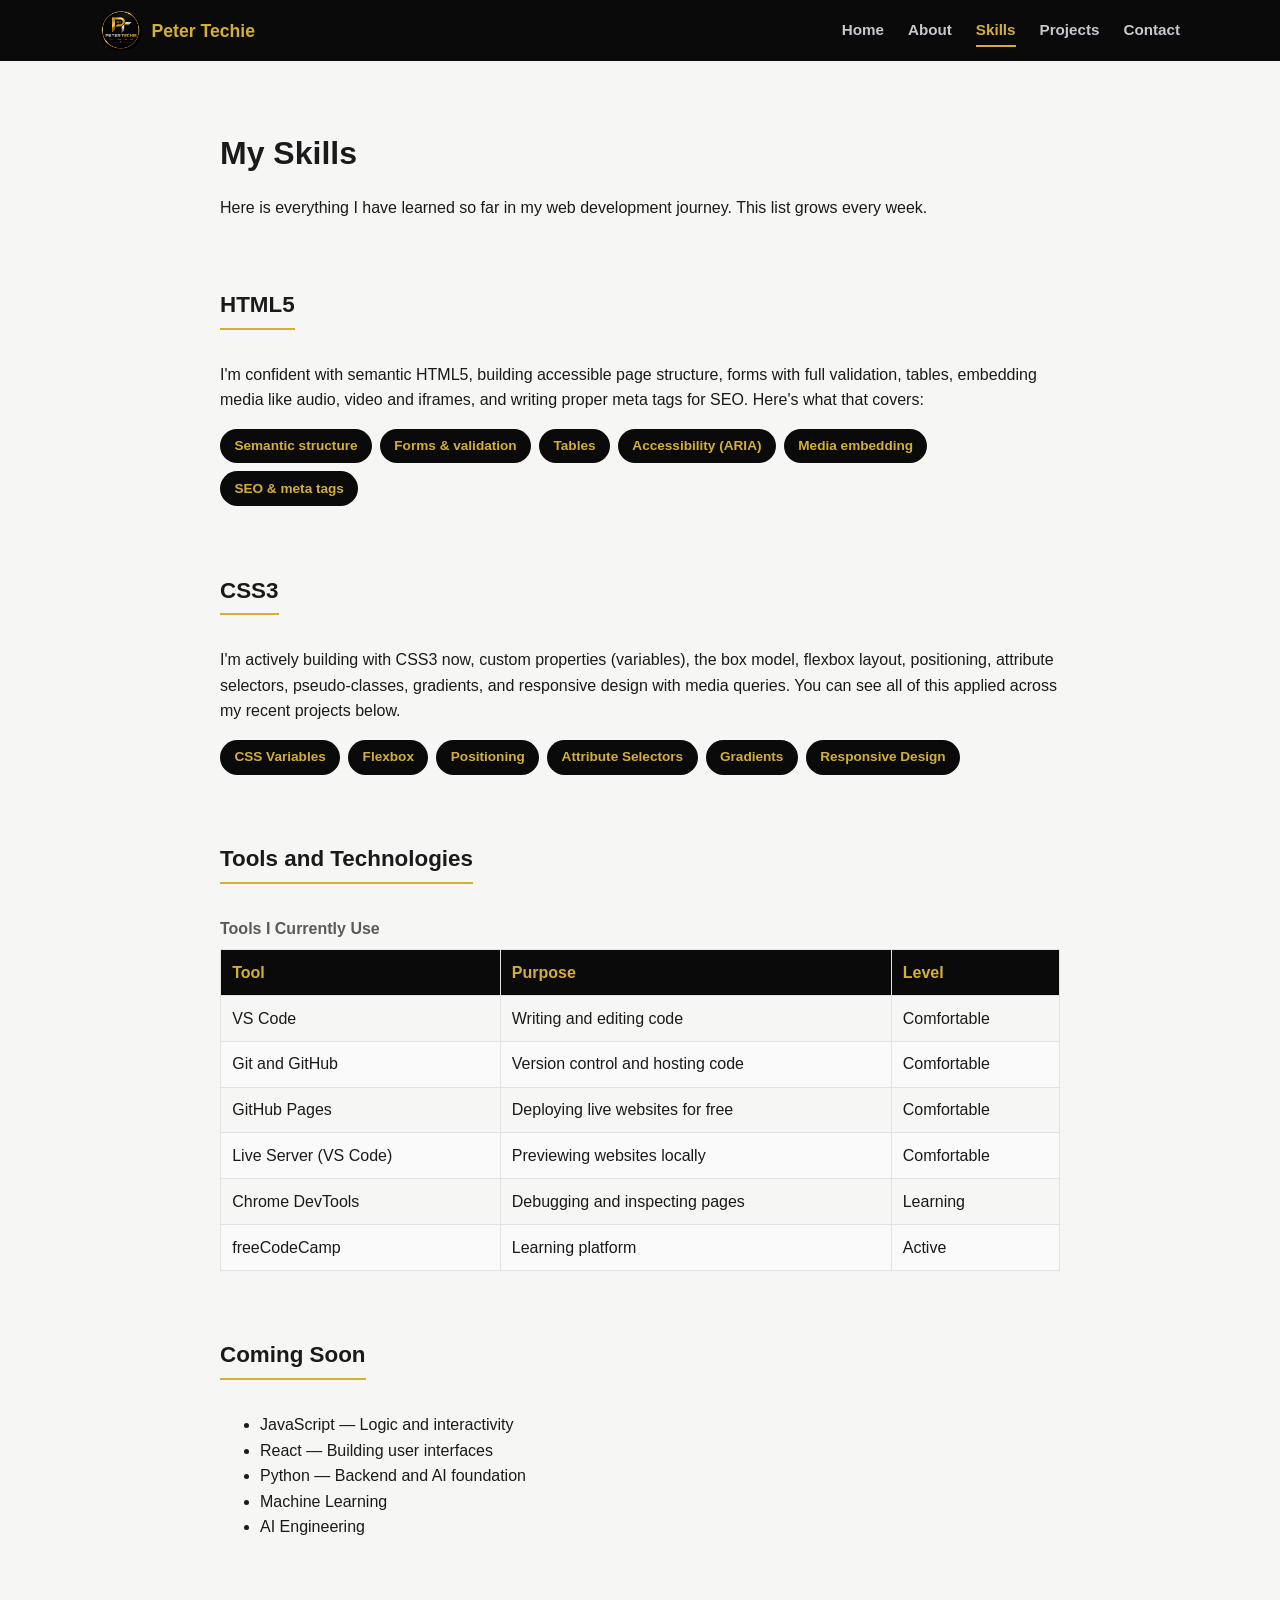
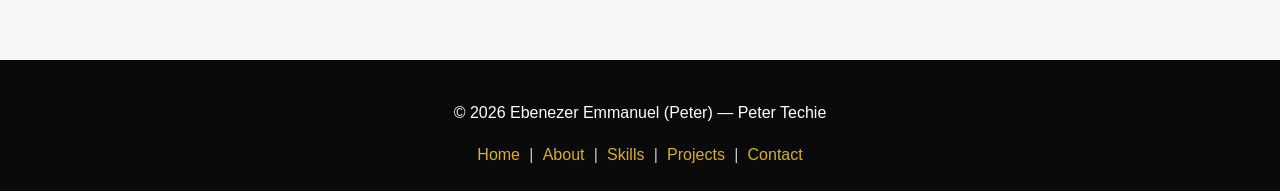
<file: skills.html>
<!DOCTYPE html>
<html lang="en">
  <head>
    <meta charset="UTF-8" />
    <meta name="viewport" content="width=device-width, initial-scale=1.0" />
    <meta
      name="description"
      content="Web development skills of Ebenezer Emmanuel (Peter)."
    />
    <meta property="og:title" content="Skills - Peter Techie">
    <meta property="og:type" content="website">
    <meta property="og:description" content="HTML and CSS skills, plus the tools Peter Techie uses every day.">
    <meta property="og:image" content="https://peter-techie.github.io/peter-techie-portfolio/logo.png">
    <meta property="og:url" content="https://peter-techie.github.io/peter-techie-portfolio/skills.html">
    <meta name="twitter:card" content="summary_large_image">
    <title>Skills - Peter Techie</title>
    <link rel="icon" type="image/png" href="logo.png">
    <link rel="stylesheet" href="styles.css">
  </head>
  <body>

    <header>
      <nav aria-label="Main Navigation">
        <div class="brand">
          <img src="logo.png" alt="Peter Techie logo" />
          <span>Peter Techie</span>
        </div>
        <ul>
          <li><a href="index.html">Home</a></li>
          <li><a href="about.html">About</a></li>
          <li><a href="skills.html" aria-current="page">Skills</a></li>
          <li><a href="projects.html">Projects</a></li>
          <li><a href="contact.html">Contact</a></li>
        </ul>
      </nav>
    </header>

    <main>

      <section aria-labelledby="skills-heading">
        <h1 id="skills-heading">My Skills</h1>
        <p>
          Here is everything I have learned so far in my web development
          journey. This list grows every week.
        </p>
      </section>

      <section aria-labelledby="html-heading">
        <h2 id="html-heading">HTML5</h2>
        <p>
          I'm confident with semantic HTML5, building accessible page
          structure, forms with full validation, tables, embedding
          media like audio, video and iframes, and writing proper
          meta tags for SEO. Here's what that covers:
        </p>
        <div class="skill-tags">
          <span>Semantic structure</span>
          <span>Forms & validation</span>
          <span>Tables</span>
          <span>Accessibility (ARIA)</span>
          <span>Media embedding</span>
          <span>SEO & meta tags</span>
        </div>
      </section>

      <section aria-labelledby="css-heading">
        <h2 id="css-heading">CSS3</h2>
        <p>
          I'm actively building with CSS3 now, custom properties
          (variables), the box model, flexbox layout, positioning,
          attribute selectors, pseudo-classes, gradients, and
          responsive design with media queries. You can see all of
          this applied across my recent projects below.
        </p>
        <div class="skill-tags">
          <span>CSS Variables</span>
          <span>Flexbox</span>
          <span>Positioning</span>
          <span>Attribute Selectors</span>
          <span>Gradients</span>
          <span>Responsive Design</span>
        </div>
      </section>

      <section aria-labelledby="tools-heading">
        <h2 id="tools-heading">Tools and Technologies</h2>

        <table>
          <caption>Tools I Currently Use</caption>
          <thead>
            <tr>
              <th scope="col">Tool</th>
              <th scope="col">Purpose</th>
              <th scope="col">Level</th>
            </tr>
          </thead>
          <tbody>
            <tr>
              <td>VS Code</td>
              <td>Writing and editing code</td>
              <td>Comfortable</td>
            </tr>
            <tr>
              <td>Git and GitHub</td>
              <td>Version control and hosting code</td>
              <td>Comfortable</td>
            </tr>
            <tr>
              <td>GitHub Pages</td>
              <td>Deploying live websites for free</td>
              <td>Comfortable</td>
            </tr>
            <tr>
              <td>Live Server (VS Code)</td>
              <td>Previewing websites locally</td>
              <td>Comfortable</td>
            </tr>
            <tr>
              <td>Chrome DevTools</td>
              <td>Debugging and inspecting pages</td>
              <td>Learning</td>
            </tr>
            <tr>
              <td>freeCodeCamp</td>
              <td>Learning platform</td>
              <td>Active</td>
            </tr>
          </tbody>
        </table>

      </section>

      <section aria-labelledby="coming-heading">
        <h2 id="coming-heading">Coming Soon</h2>
        <ul>
          <li>JavaScript — Logic and interactivity</li>
          <li>React — Building user interfaces</li>
          <li>Python — Backend and AI foundation</li>
          <li>Machine Learning</li>
          <li>AI Engineering</li>
        </ul>
      </section>

    </main>

    <footer>
      <p>
        &copy; 2026 Ebenezer Emmanuel (Peter) — Peter Techie
      </p>
      <nav aria-label="Footer Navigation">
        <a href="index.html">Home</a> |
        <a href="about.html">About</a> |
        <a href="skills.html">Skills</a> |
        <a href="projects.html">Projects</a> |
        <a href="contact.html">Contact</a>
      </nav>
    </footer>

  </body>
</html>
</file>
<file: styles.css>
:root {
  --black: #0a0a0a;
  --dark: #111118;
  --gold: #d4af37;
  --gold-light: #e8c766;
  --silver: #c7c7cf;
  --bg: #f6f6f4;
  --card: #ffffff;
  --text: #1a1a1a;
  --muted: #5a5a5a;
  --border: #e2e2e2;
}

* {
  box-sizing: border-box;
}
body {
  margin: 0;
  font-family: Arial, Helvetica, sans-serif;
  background-color: var(--bg);
  color: var(--text);
  line-height: 1.6;
}
a {
  color: var(--gold);
  text-decoration: none;
}
a:hover {
  text-decoration: underline;
}
header {
  background-color: var(--black);
  position: sticky;
  top: 0;
  z-index: 10;
}

header nav {
  max-width: 70rem;
  margin: 0 auto;
  display: flex;
  align-items: center;
  justify-content: space-between;
  padding: 0.6rem 1.25rem;
}
header nav ul {
  list-style: none;
  display: flex;
  gap: 1.5rem;
  margin: 0;
  padding: 0;
  flex-wrap: wrap;
}
header nav ul li a {
  color: var(--silver);
  font-weight: bold;
  font-size: 0.95rem;
  padding: 0.4rem 0;
  border-bottom: 2px solid transparent;
}
header nav ul li a:hover,
header nav ul li a[aria-current="page"] {
  color: var(--gold);
  border-bottom: 2px solid var(--gold);
  text-decoration: none;
}
.brand {
  display: flex;
  align-items: center;
  gap: 0.6rem;
}
.brand img {
  height: 42px;
  width: 42px;
  border-radius: 50%;
}
.brand span {
  color: var(--gold);
  font-weight: bold;
  font-size: 1.1rem;
}
/* ===== Layout ===== */
main {
  max-width: 55rem;
  margin: 0 auto;
  padding: 2.5rem 1.25rem;
}
section {
  margin-bottom: 3rem;
}
h1 {
  font-size: 2rem;
  margin-bottom: 0.5rem;
}
h1 strong {
  color: var(--gold);
}
h2 {
  font-size: 1.4rem;
  border-bottom: 2px solid var(--gold);
  display: inline-block;
  padding-bottom: 0.3rem;
  margin-bottom: 1rem;
}
\h3 {
  margin-bottom: 0.4rem;
}

p {
  color: var(--text);
}
/* ===== Buttons ===== */
.btn,
main section a[href$=".html"] {
  display: inline-block;
}
section[aria-labelledby="hero-heading"] p a {
  background-color: var(--gold);
  color: var(--black);
  font-weight: bold;
  padding: 0.6rem 1.25rem;
  border-radius: 6px;
  margin-right: 0.5rem;
}
section[aria-labelledby="hero-heading"] p a:hover {
  background-color: var(--gold-light);
  text-decoration: none;
}
/* ===== Cards (highlights, project articles) ===== */
section[aria-labelledby="highlights-heading"] article,
article[aria-labelledby$="-heading"] {
  background-color: var(--card);
  border: 1px solid var(--border);
  border-radius: 10px;
  padding: 1.25rem 1.5rem;
  margin-bottom: 1.5rem;
  box-shadow: 0 2px 6px rgba(0, 0, 0, 0.04);
}
section[aria-labelledby="highlights-heading"] {
  display: grid;
  grid-template-columns: repeat(auto-fit, minmax(220px, 1fr));
  gap: 1rem;
}
section[aria-labelledby="highlights-heading"] h2 {
  grid-column: 1 / -1;
}
/* Project cards get a screenshot on top */
.project-card img {
  width: 100%;
  height: 170px;
  object-fit: contain;
  border-radius: 8px;
  margin-bottom: 0.75rem;
  background-color: #f0f0f0;
  padding: 0.3rem;
}
.project-card .tags {
  margin: 0.5rem 0 0.75rem 0;
}
.project-card .tag {
  display: inline-block;
  background-color: #fbf3df;
  color: #8a6d00;
  border: 1px solid var(--gold-light);
  border-radius: 20px;
  padding: 0.15rem 0.7rem;
  font-size: 0.78rem;
  margin: 0.2rem 0.3rem 0.2rem 0;
}
.project-card .stack {
  font-size: 0.8rem;
  color: var(--muted);
  font-style: italic;
  margin-bottom: 0.5rem;
}
.project-card a {
  background-color: var(--black);
  color: #fff;
  padding: 0.45rem 1rem;
  border-radius: 5px;
  font-size: 0.85rem;
  font-weight: bold;
}
.project-card a:hover {
  background-color: var(--dark);
  text-decoration: none;
}
/* ===== Timeline (About page) ===== */
section[aria-labelledby="journey-heading"] ol {
  list-style: none;
  padding: 0;
  border-left: 3px solid var(--gold);
  margin-left: 0.5rem;
}
section[aria-labelledby="journey-heading"] ol li {
  padding: 0 0 1.5rem 1.25rem;
  position: relative;
}
section[aria-labelledby="journey-heading"] ol li::before {
  content: "";
  position: absolute;
  left: -9px;
  top: 4px;
  width: 14px;
  height: 14px;
  border-radius: 50%;
  background-color: var(--gold);
  border: 2px solid var(--black);
}
/* ===== Skills tags ===== */
.skill-tags {
  display: flex;
  flex-wrap: wrap;
  gap: 0.5rem;
  margin: 1rem 0 1.5rem 0;
}
.skill-tags span {
  background-color: var(--black);
  color: var(--gold);
  padding: 0.4rem 0.9rem;
  border-radius: 20px;
  font-size: 0.85rem;
  font-weight: bold;
}
/* ===== Tables ===== */
table {
  width: 100%;
  border-collapse: collapse;
  margin-top: 1rem;
}
caption {
  text-align: left;
  font-weight: bold;
  color: var(--muted);
  margin-bottom: 0.5rem;
}
th, td {
  border: 1px solid var(--border);
  padding: 0.6rem 0.7rem;
  text-align: left;
}
th {
  background-color: var(--black);
  color: var(--gold);
}
tbody tr:nth-of-type(even) {
  background-color: #fafafa;
}
/* ===== Forms (Contact page) ===== */
fieldset {
  border: 1px solid var(--border);
  border-radius: 8px;
  padding: 1.25rem;
  margin-bottom: 1rem;
  background-color: var(--card);
}
legend {
  font-weight: bold;
  color: var(--gold);
  padding: 0 0.5rem;
}
label {
  font-weight: bold;
  font-size: 0.9rem;
}
input[type="text"],
input[type="email"],
input[type="tel"],
select,
textarea {
  width: 100%;
  max-width: 400px;
  padding: 0.5rem;
  border: 1px solid var(--border);
  border-radius: 5px;
  margin-top: 0.3rem;
  font-family: inherit;
}
input[type="radio"],
input[type="checkbox"] {
  accent-color: var(--gold);
}
button[type="submit"] {
  background-color: var(--gold);
  color: var(--black);
  border: none;
  font-weight: bold;
  padding: 0.6rem 1.5rem;
  border-radius: 6px;
  cursor: pointer;
}
button[type="submit"]:hover {
  background-color: var(--gold-light);
}

button[type="reset"] {
  background-color: transparent;
  border: 1px solid var(--muted);
  color: var(--muted);
  padding: 0.6rem 1.5rem;
  border-radius: 6px;
  cursor: pointer;
}
/* ===== Footer ===== */
footer {
  background-color: var(--black);
  color: var(--silver);
  text-align: center;
  padding: 1.5rem 1rem;
  margin-top: 2rem;
}

footer nav a {
  color: var(--gold);
  margin: 0 0.3rem;
}
footer p {
  color: white;
}
/* ===== Responsive ===== */
@media (max-width: 600px) {
  header nav {
    flex-direction: column;
    gap: 0.5rem;
  }

  header nav ul {
    justify-content: center;
    gap: 1rem;
  }

  h1 {
    font-size: 1.5rem;
  }
}
</file>
